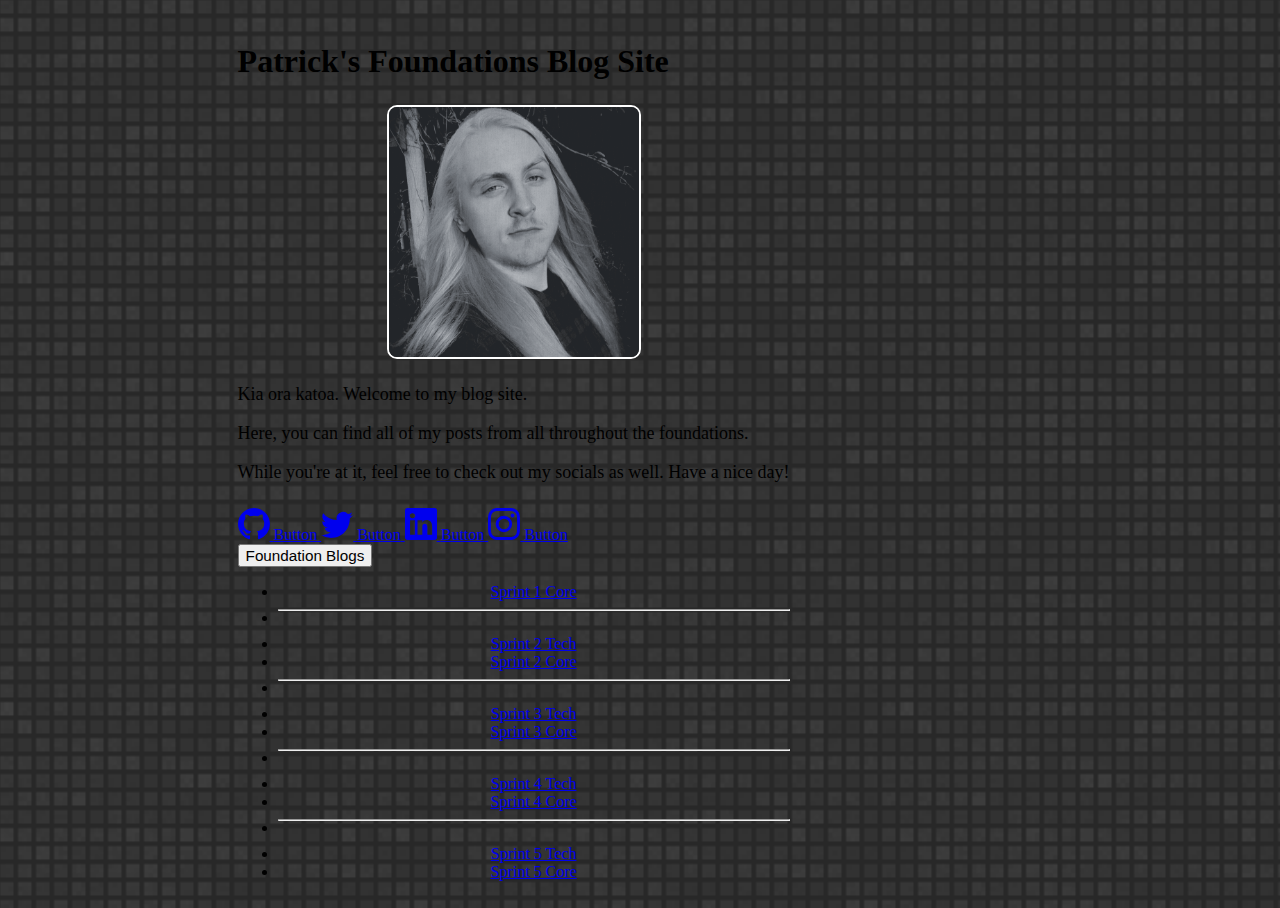
<file: index.html>
<!doctype html>

<html lang="en">

<head>
  <title>Patrick's Foundations Blog</title>
  <link href="https://cdn.jsdelivr.net/npm/bootstrap@5.0.2/dist/css/bootstrap.min.css" rel="stylesheet"
    integrity="sha384-EVSTQN3/azprG1Anm3QDgpJLIm9Nao0Yz1ztcQTwFspd3yD65VohhpuuCOmLASjC" crossorigin="anonymous">
  <link href="styles/main.css" rel="stylesheet" type="text/css">
</head>

<body id="background">
  <div class="container-fluid center">
    <div class="row">
      <div class="col-xxl-12 col- offset-xs-4 mx-auto">
        <div class="h-100 p-5 text-white bg-dark rounded-3 border rounded-3 text-center">
          <h1>Patrick's Foundations Blog Site</h1>
          <div id="avatar">
            <img src="images/avatar.png" width="250px">
          </div>
          <div id="bio">
            <p>Kia ora katoa. Welcome to my blog site.</p>
            <p>Here, you can find all of my posts from all throughout the foundations.</p>
            <p>While you're at it, feel free to check out my socials as well. Have a nice day!</p>
          </div>
          <div class="btn-group mb-3 border rounded-2">
            <a type="button" class="btn btn-outline-secondary" href="https://github.com/patrick-j-sulley"
              target="_blank" alt="GitHub">
              <svg xmlns="http://www.w3.org/2000/svg" width="32" height="32" fill="currentColor" class="bi bi-github"
                viewBox="0 0 16 16">
                <path
                  d="M8 0C3.58 0 0 3.58 0 8c0 3.54 2.29 6.53 5.47 7.59.4.07.55-.17.55-.38 0-.19-.01-.82-.01-1.49-2.01.37-2.53-.49-2.69-.94-.09-.23-.48-.94-.82-1.13-.28-.15-.68-.52-.01-.53.63-.01 1.08.58 1.23.82.72 1.21 1.87.87 2.33.66.07-.52.28-.87.51-1.07-1.78-.2-3.64-.89-3.64-3.95 0-.87.31-1.59.82-2.15-.08-.2-.36-1.02.08-2.12 0 0 .67-.21 2.2.82.64-.18 1.32-.27 2-.27.68 0 1.36.09 2 .27 1.53-1.04 2.2-.82 2.2-.82.44 1.1.16 1.92.08 2.12.51.56.82 1.27.82 2.15 0 3.07-1.87 3.75-3.65 3.95.29.25.54.73.54 1.48 0 1.07-.01 1.93-.01 2.2 0 .21.15.46.55.38A8.012 8.012 0 0 0 16 8c0-4.42-3.58-8-8-8z" />
              </svg>
              <span class="visually-hidden">Button</span>
            </a>
            <a type="button" class="btn btn-outline-secondary" href="https://twitter.com/ThePJSIT" target="_blank"
              alt="Twitter">
              <svg id="icon" xmlns="http://www.w3.org/2000/svg" width="32" height="32" fill="currentColor"
                class="bi bi-twitter" viewBox="0 0 16 16">
                <path
                  d="M5.026 15c6.038 0 9.341-5.003 9.341-9.334 0-.14 0-.282-.006-.422A6.685 6.685 0 0 0 16 3.542a6.658 6.658 0 0 1-1.889.518 3.301 3.301 0 0 0 1.447-1.817 6.533 6.533 0 0 1-2.087.793A3.286 3.286 0 0 0 7.875 6.03a9.325 9.325 0 0 1-6.767-3.429 3.289 3.289 0 0 0 1.018 4.382A3.323 3.323 0 0 1 .64 6.575v.045a3.288 3.288 0 0 0 2.632 3.218 3.203 3.203 0 0 1-.865.115 3.23 3.23 0 0 1-.614-.057 3.283 3.283 0 0 0 3.067 2.277A6.588 6.588 0 0 1 .78 13.58a6.32 6.32 0 0 1-.78-.045A9.344 9.344 0 0 0 5.026 15z" />
              </svg>
              <span class="visually-hidden">Button</span>
            </a>
            <a type="button" class="btn btn-outline-secondary"
              href="https://www.linkedin.com/in/patrick-sullivan-833370134/" target="_blank" alt="LinkedIn">
              <svg xmlns="http://www.w3.org/2000/svg" width="32" height="32" fill="currentColor" class="bi bi-linkedin"
                viewBox="0 0 16 16">
                <path
                  d="M0 1.146C0 .513.526 0 1.175 0h13.65C15.474 0 16 .513 16 1.146v13.708c0 .633-.526 1.146-1.175 1.146H1.175C.526 16 0 15.487 0 14.854V1.146zm4.943 12.248V6.169H2.542v7.225h2.401zm-1.2-8.212c.837 0 1.358-.554 1.358-1.248-.015-.709-.52-1.248-1.342-1.248-.822 0-1.359.54-1.359 1.248 0 .694.521 1.248 1.327 1.248h.016zm4.908 8.212V9.359c0-.216.016-.432.08-.586.173-.431.568-.878 1.232-.878.869 0 1.216.662 1.216 1.634v3.865h2.401V9.25c0-2.22-1.184-3.252-2.764-3.252-1.274 0-1.845.7-2.165 1.193v.025h-.016a5.54 5.54 0 0 1 .016-.025V6.169h-2.4c.03.678 0 7.225 0 7.225h2.4z" />
              </svg>
              <span class="visually-hidden">Button</span>
            </a>
            <a type="button" class="btn btn-outline-secondary" href="https://www.instagram.com/p.j.sulley/"
              target="_blank" alt="Instagram">
              <svg xmlns="http://www.w3.org/2000/svg" width="32" height="32" fill="currentColor" class="bi bi-instagram"
                viewBox="0 0 16 16">
                <path
                  d="M8 0C5.829 0 5.556.01 4.703.048 3.85.088 3.269.222 2.76.42a3.917 3.917 0 0 0-1.417.923A3.927 3.927 0 0 0 .42 2.76C.222 3.268.087 3.85.048 4.7.01 5.555 0 5.827 0 8.001c0 2.172.01 2.444.048 3.297.04.852.174 1.433.372 1.942.205.526.478.972.923 1.417.444.445.89.719 1.416.923.51.198 1.09.333 1.942.372C5.555 15.99 5.827 16 8 16s2.444-.01 3.298-.048c.851-.04 1.434-.174 1.943-.372a3.916 3.916 0 0 0 1.416-.923c.445-.445.718-.891.923-1.417.197-.509.332-1.09.372-1.942C15.99 10.445 16 10.173 16 8s-.01-2.445-.048-3.299c-.04-.851-.175-1.433-.372-1.941a3.926 3.926 0 0 0-.923-1.417A3.911 3.911 0 0 0 13.24.42c-.51-.198-1.092-.333-1.943-.372C10.443.01 10.172 0 7.998 0h.003zm-.717 1.442h.718c2.136 0 2.389.007 3.232.046.78.035 1.204.166 1.486.275.373.145.64.319.92.599.28.28.453.546.598.92.11.281.24.705.275 1.485.039.843.047 1.096.047 3.231s-.008 2.389-.047 3.232c-.035.78-.166 1.203-.275 1.485a2.47 2.47 0 0 1-.599.919c-.28.28-.546.453-.92.598-.28.11-.704.24-1.485.276-.843.038-1.096.047-3.232.047s-2.39-.009-3.233-.047c-.78-.036-1.203-.166-1.485-.276a2.478 2.478 0 0 1-.92-.598 2.48 2.48 0 0 1-.6-.92c-.109-.281-.24-.705-.275-1.485-.038-.843-.046-1.096-.046-3.233 0-2.136.008-2.388.046-3.231.036-.78.166-1.204.276-1.486.145-.373.319-.64.599-.92.28-.28.546-.453.92-.598.282-.11.705-.24 1.485-.276.738-.034 1.024-.044 2.515-.045v.002zm4.988 1.328a.96.96 0 1 0 0 1.92.96.96 0 0 0 0-1.92zm-4.27 1.122a4.109 4.109 0 1 0 0 8.217 4.109 4.109 0 0 0 0-8.217zm0 1.441a2.667 2.667 0 1 1 0 5.334 2.667 2.667 0 0 1 0-5.334z" />
              </svg>
              <span class="visually-hidden">Button</span>
            </a>
          </div>

          <div class="dropdown">
            <button class="btn btn-dark dropdown-toggle border rounded-2" type="button" id="dropdownMenuButton2"
              data-bs-toggle="dropdown" aria-expanded="false" style="font-size: 15.25px;">
              Foundation Blogs
            </button>
            <ul class="dropdown-menu dropdown-menu-dark border rounded-3" aria-labelledby="dropdownMenuButton2">
              <li><a class="dropdown-item center-list"
                  href="blog/identity-values.html">Sprint 1 Core</a></li>
              <li>
                <hr class="dropdown-divider">
              </li>
              <li><a class="dropdown-item center-list" href="blog/html-css.html" tabindex="-1">Sprint 2 Tech</a></li>
              <li><a class="dropdown-item center-list" href="blog/learning-plan.html" tabindex="-1">Sprint 2 Core</a></li>
              <li>
                <hr class="dropdown-divider">
              </li>
              <li><a class="dropdown-item center-list" href="blog/javascript-dom.html" tabindex="-1">Sprint 3 Tech</a></li>
              <li><a class="dropdown-item center-list" href="blog/emotional-intelligence.html" tabindex="-1">Sprint 3 Core</a></li>
              <li>
                <hr class="dropdown-divider">
              </li>
              <li><a class="dropdown-item center-list" href="blog/problem-solving.html" tabindex="-1" >Sprint 4 Tech</a></li>
              <li><a class="dropdown-item center-list" href="blog/neuroplasticity.html" tabindex="-1">Sprint 4 Core</a></li>
              <li>
                <hr class="dropdown-divider">
              </li>
              <li><a class="dropdown-item disabled center-list" href="#" tabindex="-1" aria-disabled="true">Sprint 5 Tech</a></li>
              <li><a class="dropdown-item center-list" href="blog/foundations-reflection.html" tabindex="-1">Sprint 5 Core</a></li>
            </ul>
          </div>
        </div>
      </div>
      <!-- JavaScript Bundle with Popper -->
      <script src="https://cdn.jsdelivr.net/npm/bootstrap@5.0.2/dist/js/bootstrap.bundle.min.js"
        integrity="sha384-MrcW6ZMFYlzcLA8Nl+NtUVF0sA7MsXsP1UyJoMp4YLEuNSfAP+JcXn/tWtIaxVXM"
        crossorigin="anonymous"></script>
</body>

</html>
</file>
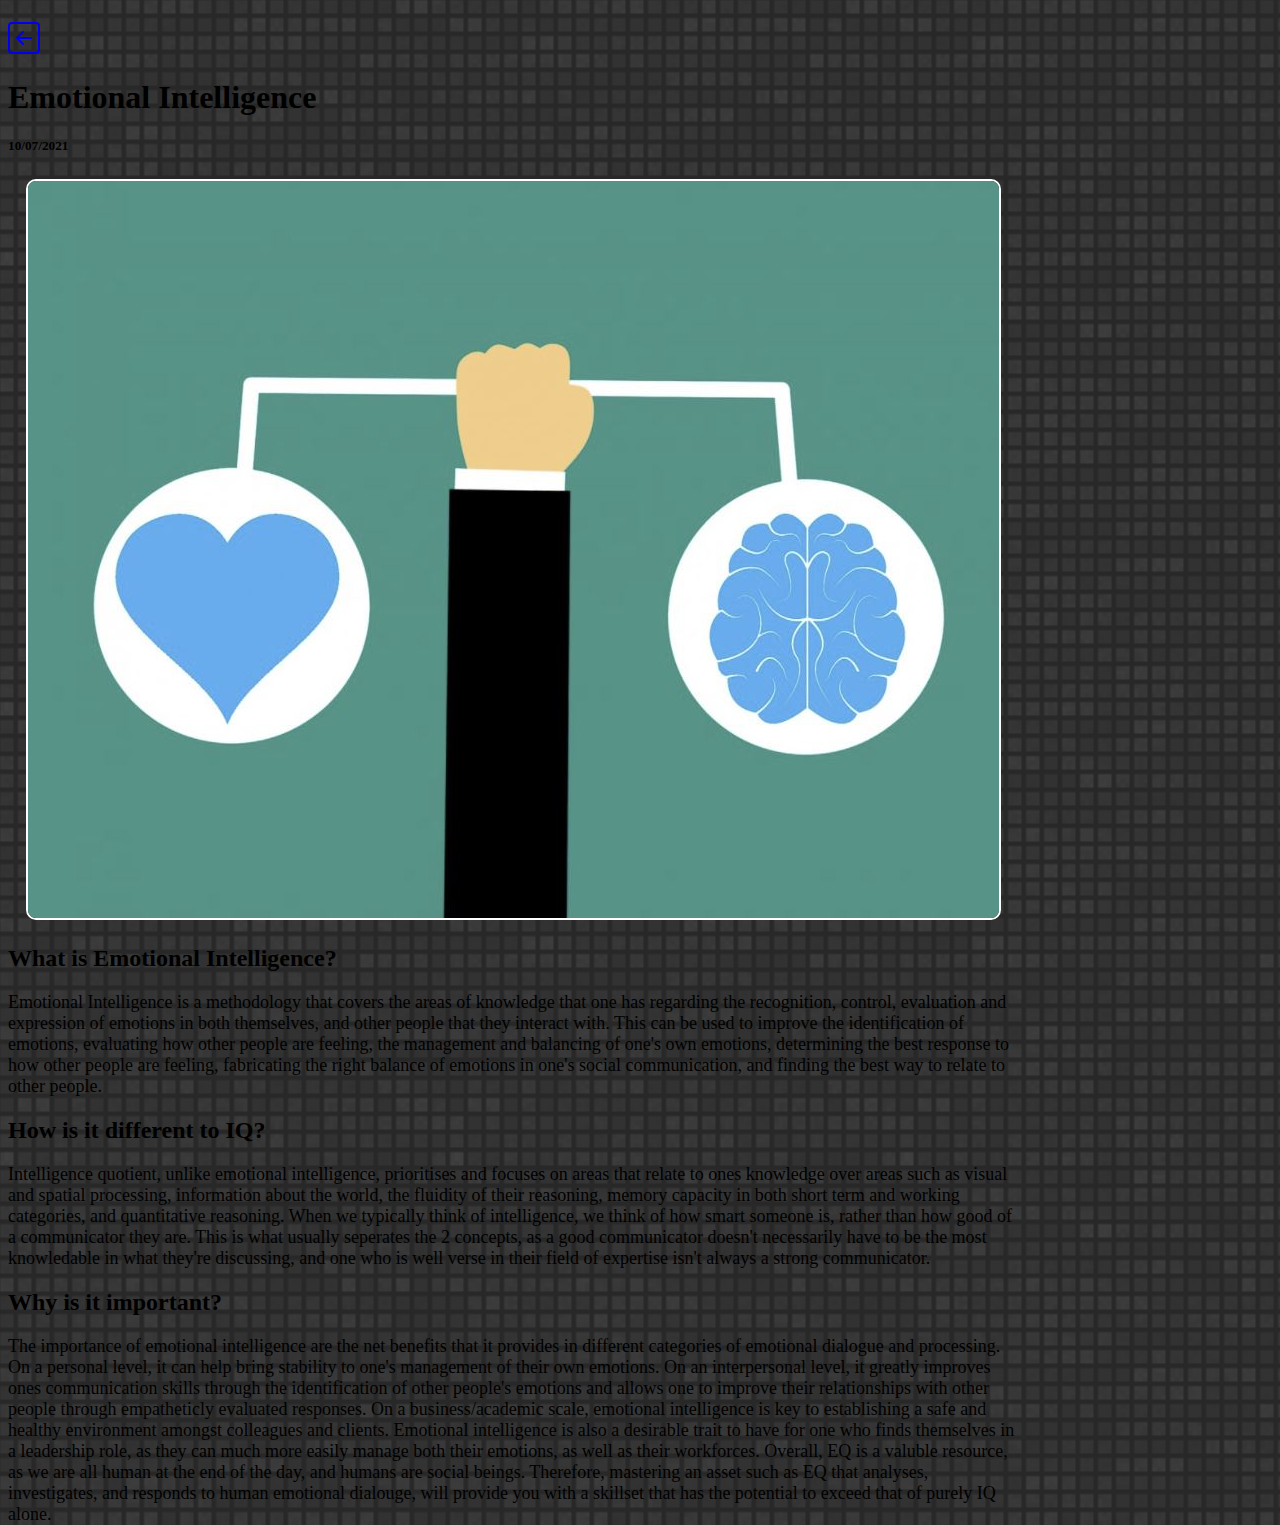
<file: blog/emotional-intelligence.html>
<!doctype html>

<html lang="en">

<head>
    <title>Emotional Intelligence</title>
    <link href="https://cdn.jsdelivr.net/npm/bootstrap@5.0.2/dist/css/bootstrap.min.css" rel="stylesheet"
        integrity="sha384-EVSTQN3/azprG1Anm3QDgpJLIm9Nao0Yz1ztcQTwFspd3yD65VohhpuuCOmLASjC" crossorigin="anonymous">
    <link href="../styles/main.css" rel="stylesheet" type="text/css">
</head>

<body id="background">
    <div class="container-fluid center">
        <div class="row">
            <div class="col-xs-12 offset-xs-4 mx-auto">
                <div class="h-100 p-5 text-white bg-dark rounded-3 border rounded-3">
                    <a href="../index.html" class="btn btn-dark  border rounded-2 justify-content-start" role="button">
                        <svg xmlns="http://www.w3.org/2000/svg" width="32" height="32" fill="currentColor"
                            class="bi bi-arrow-left-square" viewBox="0 0 16 16">
                            <path fill-rule="evenodd"
                                d="M15 2a1 1 0 0 0-1-1H2a1 1 0 0 0-1 1v12a1 1 0 0 0 1 1h12a1 1 0 0 0 1-1V2zM0 2a2 2 0 0 1 2-2h12a2 2 0 0 1 2 2v12a2 2 0 0 1-2 2H2a2 2 0 0 1-2-2V2zm11.5 5.5a.5.5 0 0 1 0 1H5.707l2.147 2.146a.5.5 0 0 1-.708.708l-3-3a.5.5 0 0 1 0-.708l3-3a.5.5 0 1 1 .708.708L5.707 7.5H11.5z" />
                        </svg>
                    </a>
                    <div class="title text-center">
                        <h1 class="text-white">Emotional Intelligence</h1>
                        <h5 class="text-white">10/07/2021</h5>
                    </div>
                    <div id="avatar">
                        <img src="../images/emotional-intelligence.JPG">
                    </div>
                    <div id="post">
                        <h2 class="text-center">What is Emotional Intelligence?</h2>
                        <p id="post-text">Emotional Intelligence is a methodology that covers the areas of knowledge
                            that one has regarding
                            the recognition, control, evaluation and expression of emotions in both themselves, and
                            other people that they interact with. This can be used to improve the identification of
                            emotions, evaluating how other people are feeling, the management and balancing of one's own
                            emotions, determining the best response to how other people are feeling, fabricating the
                            right balance of emotions in one's social communication, and finding the best way to relate
                            to other people.
                        </p>
                        <h2 class="text-center">How is it different to IQ?</h2>
                        <p id="post-text">Intelligence quotient, unlike emotional intelligence, prioritises and focuses
                            on areas that relate to ones knowledge over areas such as visual and spatial processing,
                            information about the world, the fluidity of their reasoning, memory capacity in both short
                            term and working categories, and quantitative reasoning. When we typically think of
                            intelligence, we think of how smart someone is, rather than how good of a communicator they
                            are. This is what usually seperates the 2 concepts, as a good communicator doesn't
                            necessarily have to be the most knowledable in what they're discussing, and one who is well
                            verse in their field of expertise isn't always a strong communicator.
                        </p>
                        <h2 class="text-center">Why is it important?</h2>
                        <p id="post-text">The importance of emotional intelligence are the net benefits that it provides
                            in different categories of emotional dialogue and processing. On a personal level, it can
                            help bring stability to one's
                            management of their own emotions. On an interpersonal level, it greatly improves ones
                            communication skills through the identification of other people's emotions and allows one to
                            improve their relationships with other people through empatheticly evaluated responses. On a
                            business/academic scale, emotional intelligence is key to establishing a safe and healthy
                            environment
                            amongst colleagues and clients. Emotional intelligence is also a desirable trait to have for
                            one who finds themselves in a leadership role, as they can much more easily manage both
                            their emotions, as well as their workforces. Overall, EQ is a valuble resource, as we are
                            all human at the end of the day, and humans are social beings. Therefore, mastering an asset such
                            as EQ that analyses, investigates, and responds to human emotional dialouge, will provide you with a skillset that has the potential to exceed that of purely IQ alone.
                        </p>
                    </div>

                </div>
            </div>
            <!-- JavaScript Bundle with Popper -->
            <script src="https://cdn.jsdelivr.net/npm/bootstrap@5.0.2/dist/js/bootstrap.bundle.min.js"
                integrity="sha384-MrcW6ZMFYlzcLA8Nl+NtUVF0sA7MsXsP1UyJoMp4YLEuNSfAP+JcXn/tWtIaxVXM"
                crossorigin="anonymous"></script>
</body>

</html>
</file>
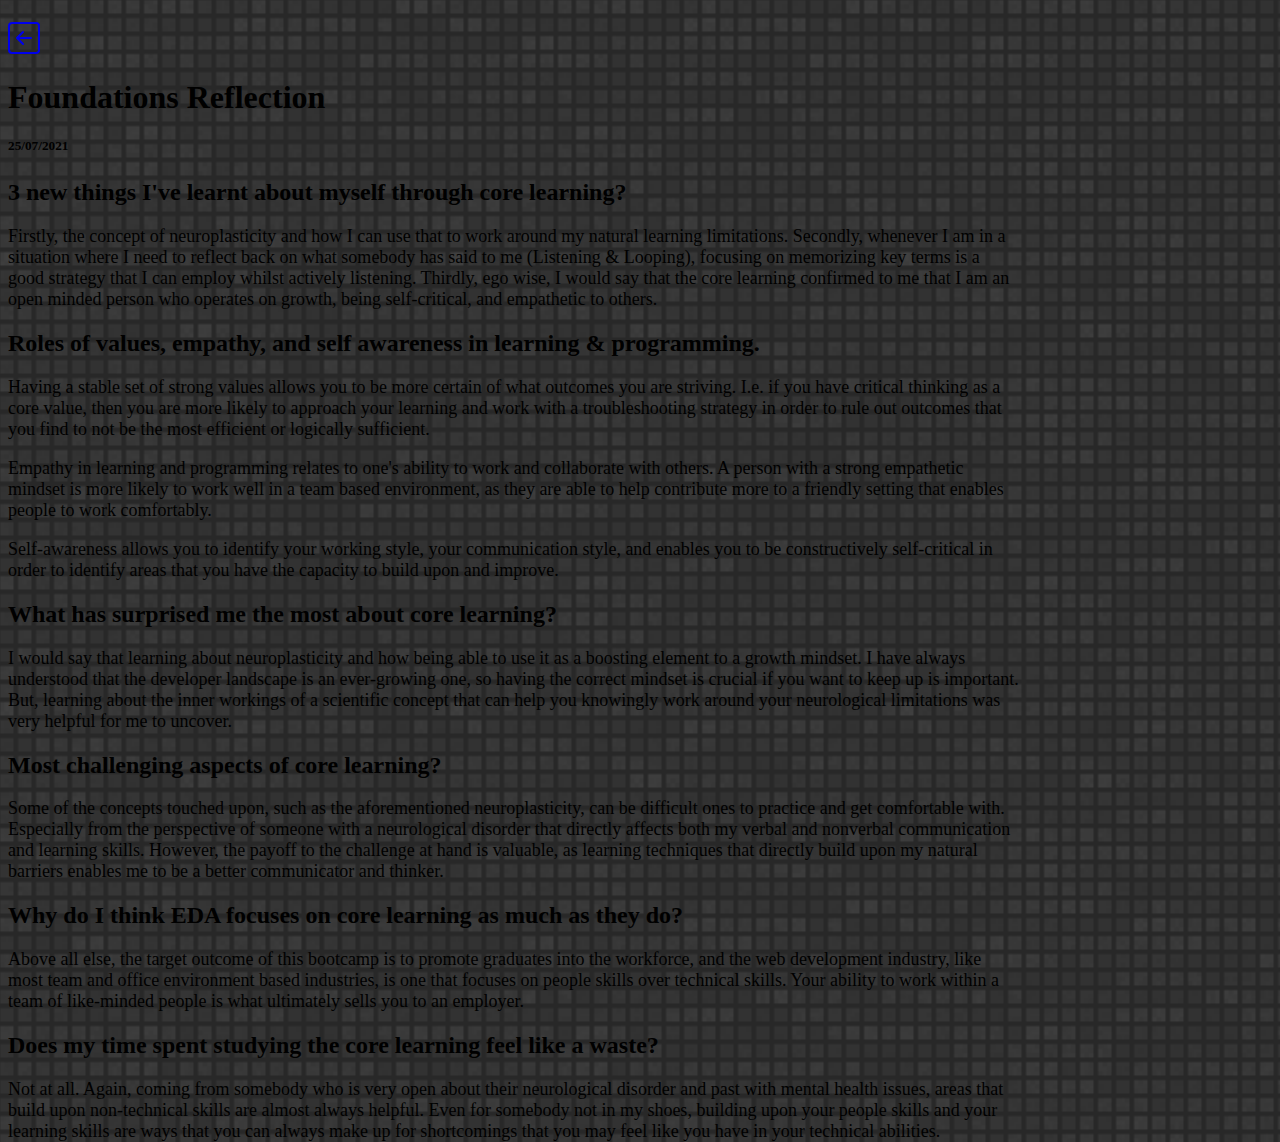
<file: blog/foundations-reflection.html>
<!doctype html>

<html lang="en">

<head>
    <title>Foundations Reflection</title>
    <link href="https://cdn.jsdelivr.net/npm/bootstrap@5.0.2/dist/css/bootstrap.min.css" rel="stylesheet"
        integrity="sha384-EVSTQN3/azprG1Anm3QDgpJLIm9Nao0Yz1ztcQTwFspd3yD65VohhpuuCOmLASjC" crossorigin="anonymous">
    <link href="../styles/main.css" rel="stylesheet" type="text/css">
</head>

<body id="background">
    <div class="container-fluid center">
        <div class="row">
            <div class="col-xs-12 offset-xs-4 mx-auto">
                <div class="h-100 p-5 text-white bg-dark rounded-3 border rounded-3">
                    <a href="../index.html" class="btn btn-dark  border rounded-2 justify-content-start" role="button">
                        <svg xmlns="http://www.w3.org/2000/svg" width="32" height="32" fill="currentColor"
                            class="bi bi-arrow-left-square" viewBox="0 0 16 16">
                            <path fill-rule="evenodd"
                                d="M15 2a1 1 0 0 0-1-1H2a1 1 0 0 0-1 1v12a1 1 0 0 0 1 1h12a1 1 0 0 0 1-1V2zM0 2a2 2 0 0 1 2-2h12a2 2 0 0 1 2 2v12a2 2 0 0 1-2 2H2a2 2 0 0 1-2-2V2zm11.5 5.5a.5.5 0 0 1 0 1H5.707l2.147 2.146a.5.5 0 0 1-.708.708l-3-3a.5.5 0 0 1 0-.708l3-3a.5.5 0 1 1 .708.708L5.707 7.5H11.5z" />
                        </svg>
                    </a>
                    <div class="title text-center">
                        <h1 class="text-white">Foundations Reflection</h1>
                        <h5 class="text-white">25/07/2021</h5>
                    </div>


                    <div id="post">
                        <h2 class="text-center">3 new things I've learnt about myself through core learning?</h2>
                        <p id="post-text">Firstly, the concept of neuroplasticity and how I can use that to work around
                            my natural learning limitations. Secondly, whenever I am in a situation where I need to
                            reflect back on what somebody has said to me (Listening & Looping), focusing on memorizing
                            key terms is a good strategy that I can employ whilst actively listening. Thirdly, ego wise,
                            I would say that the core learning confirmed to me that I am an open minded person who
                            operates on growth, being self-critical, and empathetic to others.
                        </p>
                        <h2 class="text-center">Roles of values, empathy, and self awareness in learning & programming.
                        </h2>
                        <p id="post-text">Having a stable set of strong values allows you to be more certain of what
                            outcomes you are striving. I.e. if you have critical thinking as a core value, then you are
                            more likely to approach your learning and work with a troubleshooting strategy in order to
                            rule out outcomes that you find to not be the most efficient or logically sufficient.
                        </p>
                        <p id="post-text">Empathy in learning and programming relates to one's ability to work and
                            collaborate with others. A person with a strong empathetic mindset is more likely to work
                            well in a team based environment, as they are able to help contribute more to a friendly
                            setting that enables people to work comfortably.
                        </p>
                        <p id="post-text">Self-awareness allows you to identify your working style, your communication
                            style, and enables you to be constructively self-critical in order to identify areas that
                            you have the capacity to build upon and improve.
                        </p>
                        <h2 class="text-center">What has surprised me the most about core learning?</h2>
                        <p id="post-text">I would say that learning about neuroplasticity and how being able to use it
                            as a boosting element to a growth mindset. I have always understood that the developer
                            landscape is an ever-growing one, so having the correct mindset is crucial if you want to
                            keep up is important. But, learning about the inner workings of a scientific concept that
                            can help you knowingly work around your neurological limitations was very helpful for me to
                            uncover.
                        </p>
                        <h2 class="text-center">Most challenging aspects of core learning?</h2>
                        <p id="post-text">Some of the concepts touched upon, such as the aforementioned neuroplasticity,
                            can be difficult ones to practice and get comfortable with. Especially from the perspective
                            of someone with a neurological disorder that directly affects both my verbal and nonverbal
                            communication and learning skills. However, the payoff to the challenge at hand is valuable,
                            as learning techniques that directly build upon my natural barriers enables me to be a
                            better communicator and thinker.
                        </p>
                        <h2 class="text-center">Why do I think EDA focuses on core learning as much as they do?</h2>
                        <p id="post-text">Above all else, the target outcome of this bootcamp is to promote graduates
                            into the workforce, and the web development industry, like most team and office environment
                            based industries, is one that focuses on people skills over technical skills. Your ability
                            to work within a team of like-minded people is what ultimately sells you to an employer.
                        </p>
                        <h2 class="text-center">Does my time spent studying the core learning feel like a waste?</h2>
                        <p id="post-text">Not at all. Again, coming from somebody who is very open about their
                            neurological disorder and past with mental health issues, areas that build upon
                            non-technical skills are almost always helpful. Even for somebody not in my shoes, building
                            upon your people skills and your learning skills are ways that you can always make up for
                            shortcomings that you may feel like you have in your technical abilities.
                        </p>
                    </div>

                </div>
            </div>
            <!-- JavaScript Bundle with Popper -->
            <script src="https://cdn.jsdelivr.net/npm/bootstrap@5.0.2/dist/js/bootstrap.bundle.min.js"
                integrity="sha384-MrcW6ZMFYlzcLA8Nl+NtUVF0sA7MsXsP1UyJoMp4YLEuNSfAP+JcXn/tWtIaxVXM"
                crossorigin="anonymous"></script>
</body>

</html>
</file>
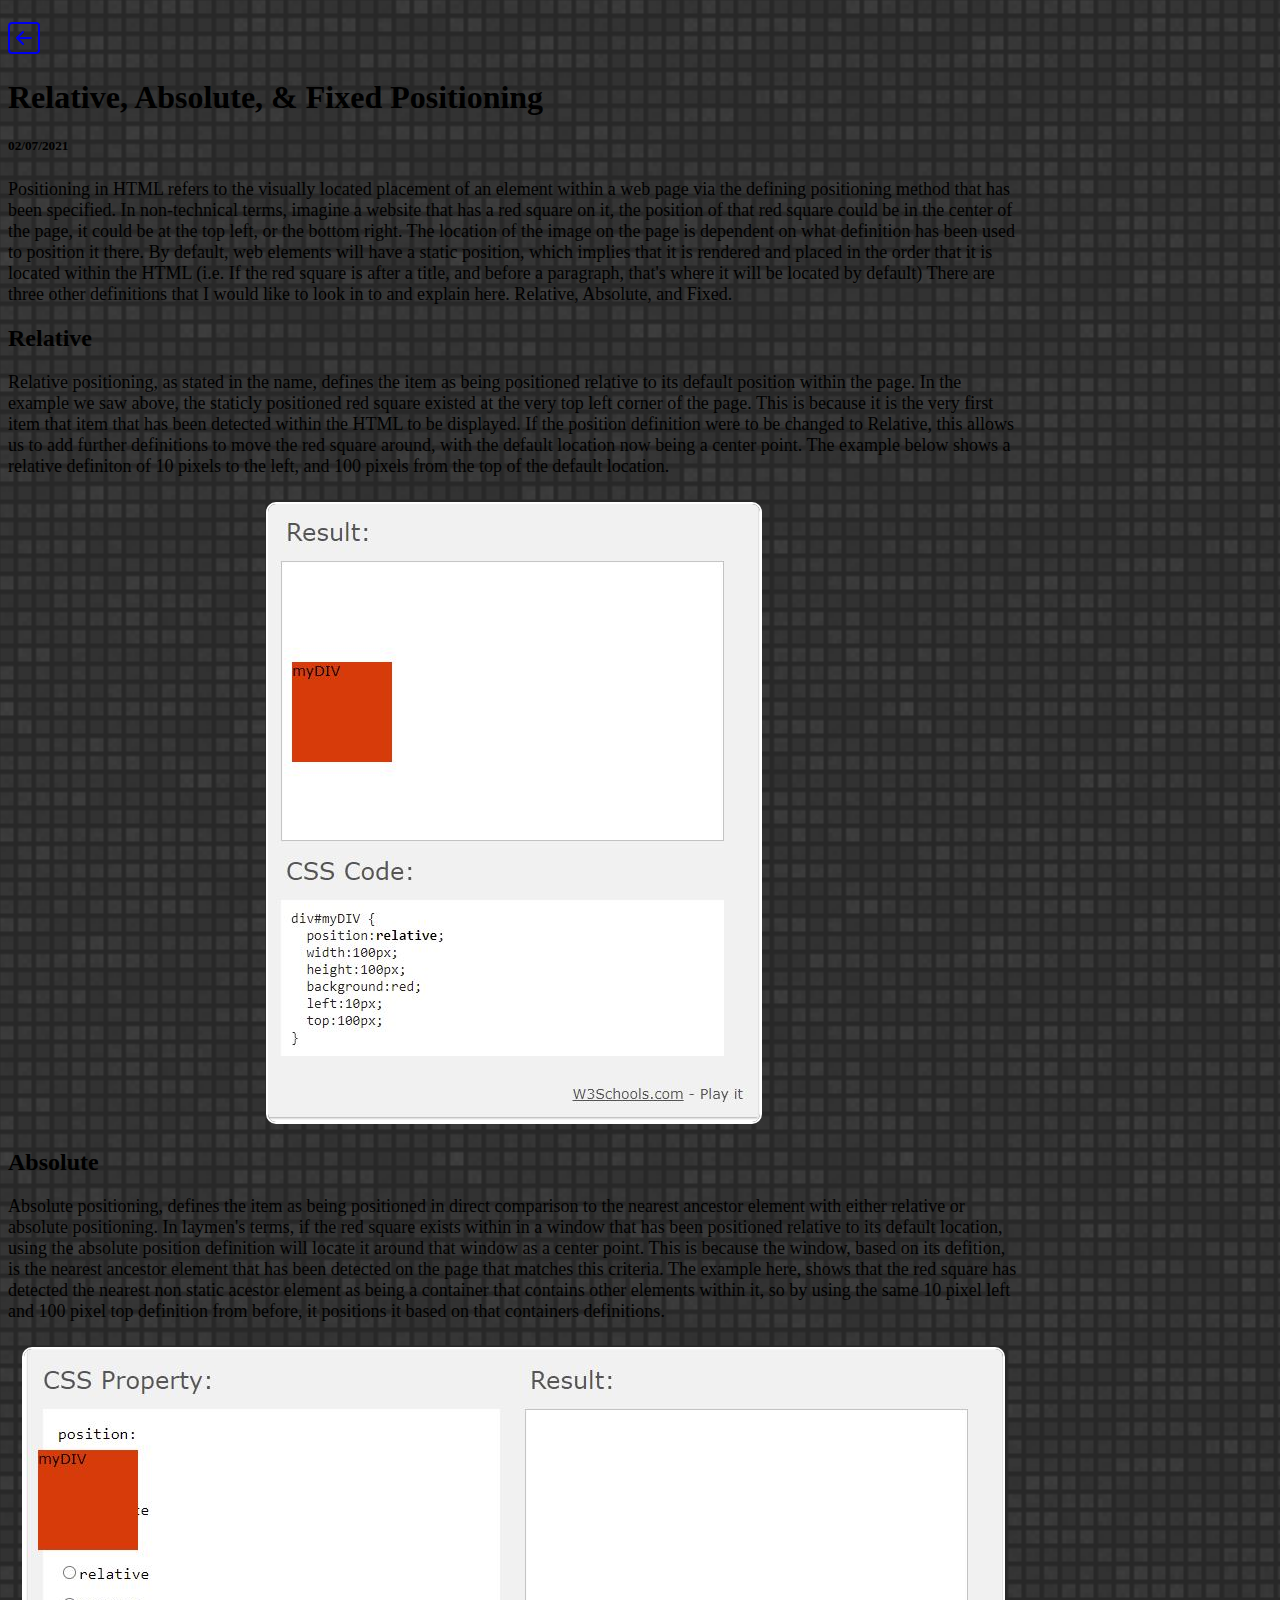
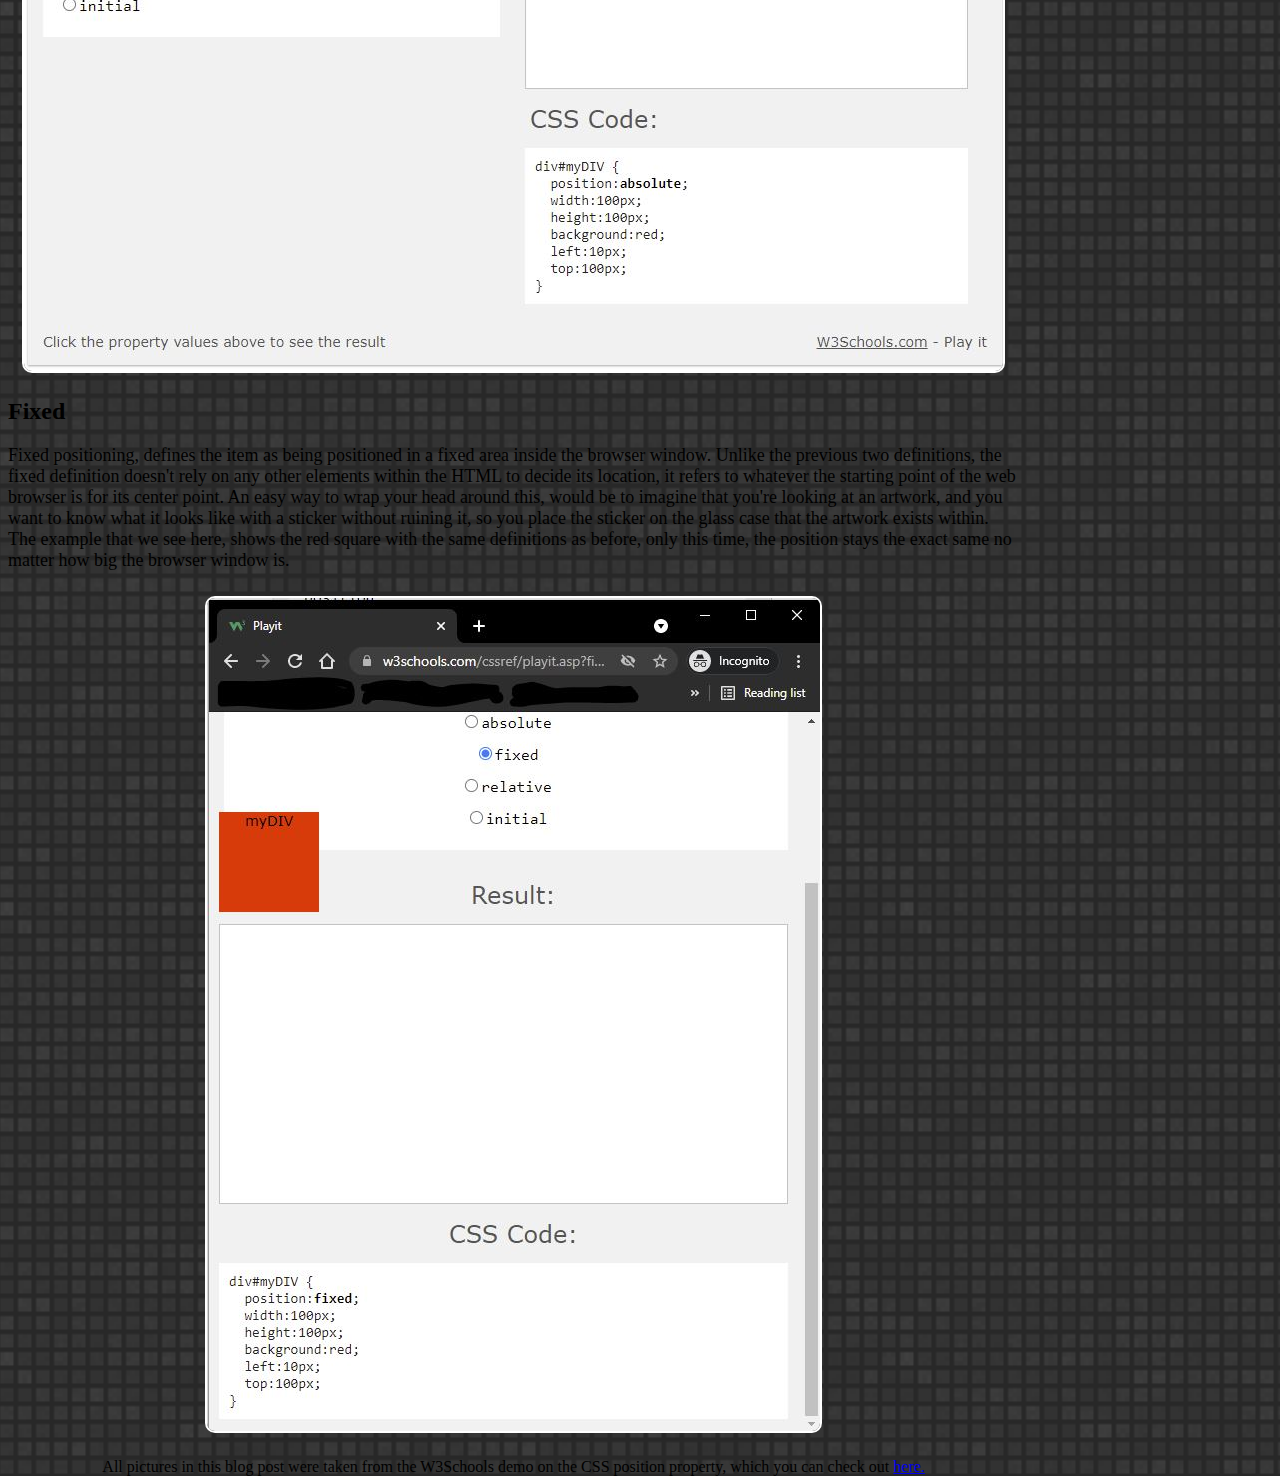
<file: blog/html-css.html>
<!doctype html>

<html lang="en">

<head>
    <title>Relative, Absolute, & Fixed Positioning</title>
    <link href="https://cdn.jsdelivr.net/npm/bootstrap@5.0.2/dist/css/bootstrap.min.css" rel="stylesheet"
        integrity="sha384-EVSTQN3/azprG1Anm3QDgpJLIm9Nao0Yz1ztcQTwFspd3yD65VohhpuuCOmLASjC" crossorigin="anonymous">
    <link href="../styles/main.css" rel="stylesheet" type="text/css">
</head>

<body id="background">
    <div class="container-fluid center">
        <div class="row">
            <div class="col-xs-12 offset-xs-4 mx-auto">
                <div class="h-100 p-5 text-white bg-dark rounded-3 border rounded-3">
                    <a href="../index.html" class="btn btn-dark  border rounded-2 justify-content-start" role="button">
                        <svg xmlns="http://www.w3.org/2000/svg" width="32" height="32" fill="currentColor"
                            class="bi bi-arrow-left-square" viewBox="0 0 16 16">
                            <path fill-rule="evenodd"
                                d="M15 2a1 1 0 0 0-1-1H2a1 1 0 0 0-1 1v12a1 1 0 0 0 1 1h12a1 1 0 0 0 1-1V2zM0 2a2 2 0 0 1 2-2h12a2 2 0 0 1 2 2v12a2 2 0 0 1-2 2H2a2 2 0 0 1-2-2V2zm11.5 5.5a.5.5 0 0 1 0 1H5.707l2.147 2.146a.5.5 0 0 1-.708.708l-3-3a.5.5 0 0 1 0-.708l3-3a.5.5 0 1 1 .708.708L5.707 7.5H11.5z" />
                        </svg>
                    </a>
                    <div class="title text-center">
                        <h1 class="text-white">Relative, Absolute, & Fixed Positioning</h1>
                        <h5 class="text-white">02/07/2021</h5>
                    </div>


                    <div id="post">
                        <p id="post-text">Positioning in HTML refers to the visually located placement of an element
                            within a web page via the defining positioning method that
                            has been specified. In non-technical terms, imagine a website that has a red square on it,
                            the position of that red square could be in the center of the page,
                            it could be at the top left, or the bottom right. The location of the image on the page is
                            dependent on what definition has been used to position it there.
                            By default, web elements will have a static position, which implies that it is rendered and
                            placed in the order that it is located within the HTML
                            (i.e. If the red square is after a title, and before a paragraph, that's where it will be
                            located by default)
                            There are three other definitions that I would like to look in to and explain here.
                            Relative, Absolute, and Fixed.
                        </p>
                        <h2 class="text-center">Relative</h2>
                        <p id="post-text">Relative positioning, as stated in the name, defines the item as being
                            positioned relative to its default position within the page.
                            In the example we saw above, the staticly positioned red square existed at the very top left
                            corner of the page. This is because it is the very first item that item
                            that has been detected within the HTML to be displayed. If the position definition were to
                            be changed to Relative, this allows us to add further definitions
                            to move the red square around, with the default location now being a center point. The
                            example below shows a relative definiton of 10 pixels to the left, and 100 pixels
                            from the top of the default location.
                        </p>
                        <div id="avatar">
                            <img src="../images/html-css-relative.JPG">
                        </div>
                        <h2 class="text-center">Absolute</h2>
                        <p id="post-text">Absolute positioning, defines the item as being positioned in direct
                            comparison to the nearest ancestor element with either relative or absolute positioning.
                            In laymen's terms, if the red square exists within in a window that has been positioned
                            relative to its default location,
                            using the absolute position definition will locate it around that window as a center point.
                            This is because the window, based on its defition, is the nearest
                            ancestor element that has been detected on the page that matches this criteria. The example
                            here, shows that the red square
                            has detected the nearest non static acestor element as being a container that contains other
                            elements within it, so by using the same
                            10 pixel left and 100 pixel top definition from before, it positions it based on that
                            containers definitions.
                        </p>
                        <div id="avatar">
                            <img src="../images/html-css-absolute.JPG">
                        </div>
                        <h2 class="text-center">Fixed</h2>
                        <p id="post-text">Fixed positioning, defines the item as being positioned in a fixed area inside
                            the browser window. Unlike the previous two definitions, the
                            fixed definition doesn't rely on any other elements within the HTML to decide its location,
                            it refers to whatever the starting point of the web browser is for its center point. An easy
                            way to wrap your head around this, would be to imagine that you're looking at an artwork,
                            and
                            you want to know what it looks like with a sticker without ruining it, so you place the
                            sticker
                            on the glass case that the artwork exists within. The example that we see here, shows the
                            red square with the same
                            definitions as before, only this time, the position stays the exact same no matter how big
                            the browser window is.
                        </p>
                        <div id="avatar">
                            <img src="../images/html-css-fixed.JPG">
                        </div>
                        <p style="text-align: center;">All pictures in this blog post were taken from the W3Schools demo on the CSS
                            position property, which you can check out <a
                            href="https://www.w3schools.com/cssref/playit.asp?filename=playcss_position&preval=static" target="_blank">here.</a></p> 
                        
                    </div>


                </div>
            </div>
            <!-- JavaScript Bundle with Popper -->
            <script src="https://cdn.jsdelivr.net/npm/bootstrap@5.0.2/dist/js/bootstrap.bundle.min.js"
                integrity="sha384-MrcW6ZMFYlzcLA8Nl+NtUVF0sA7MsXsP1UyJoMp4YLEuNSfAP+JcXn/tWtIaxVXM"
                crossorigin="anonymous"></script>
</body>

</html>
</file>
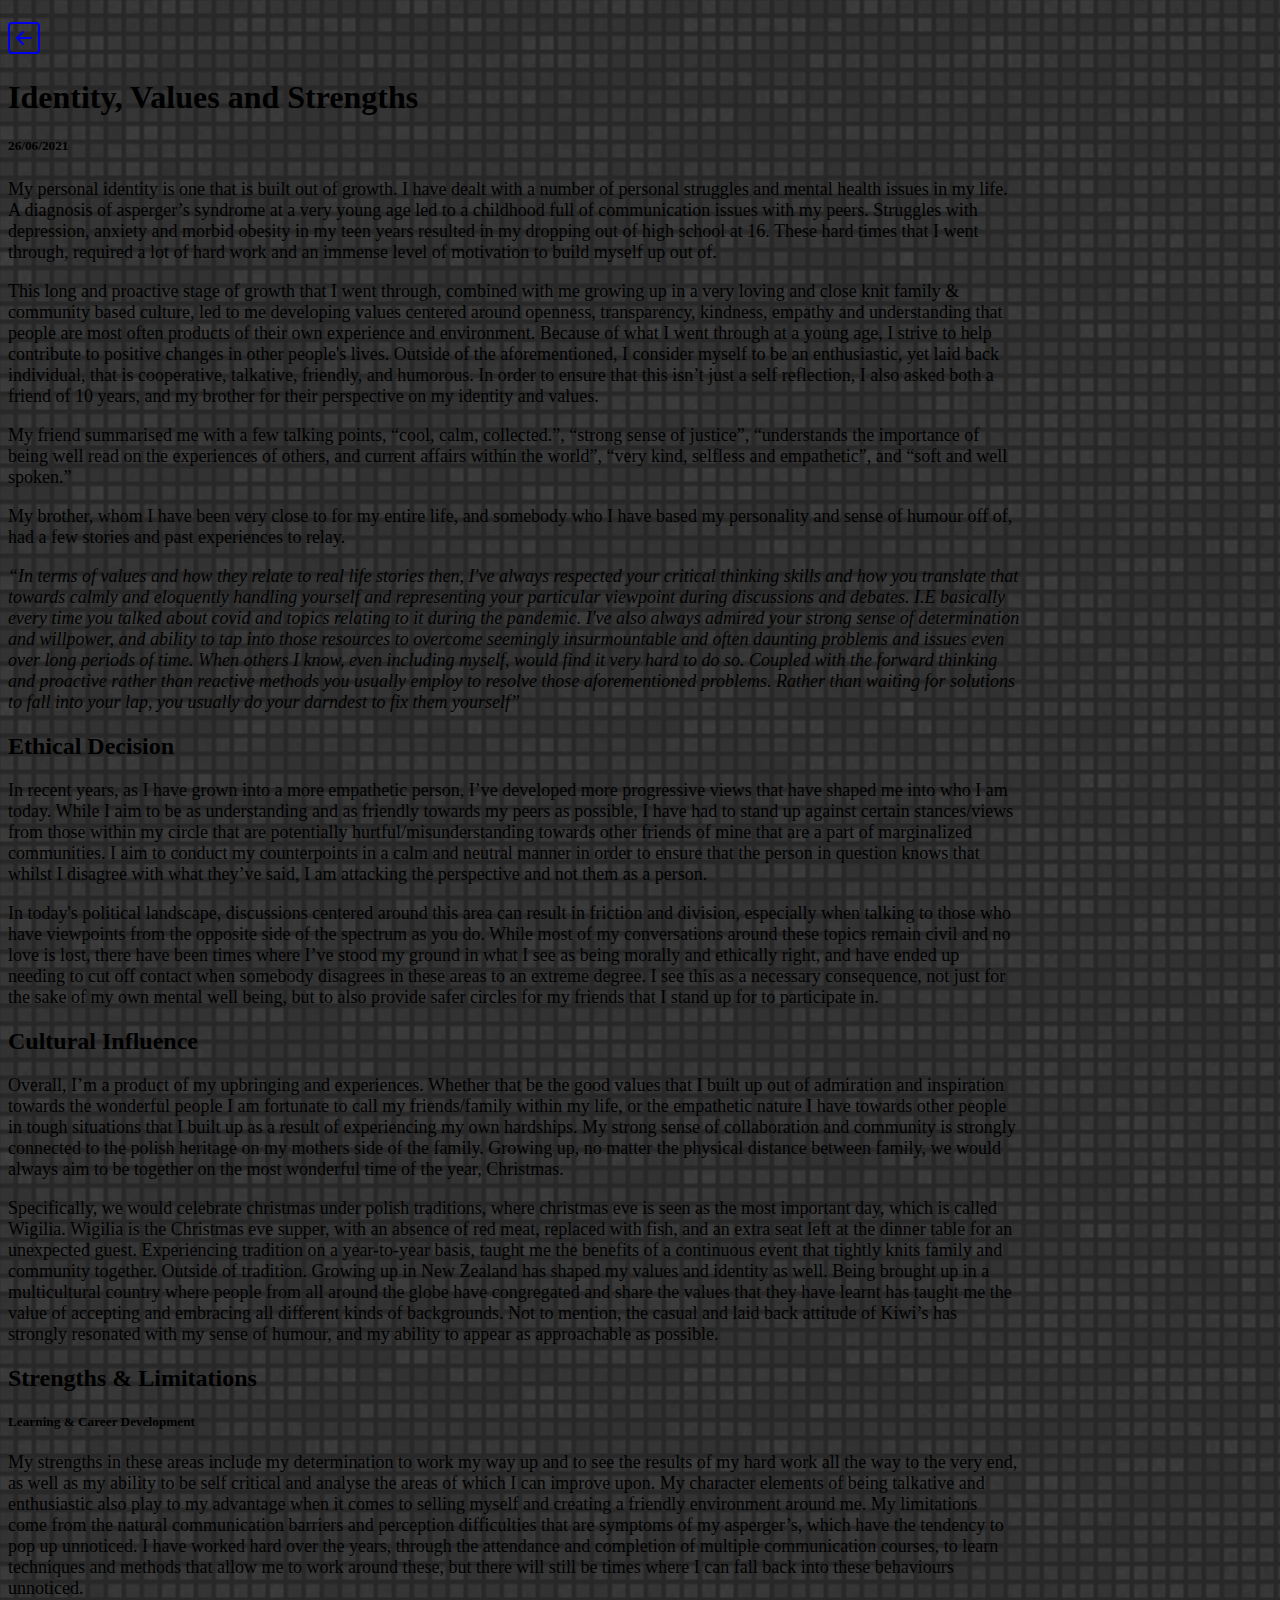
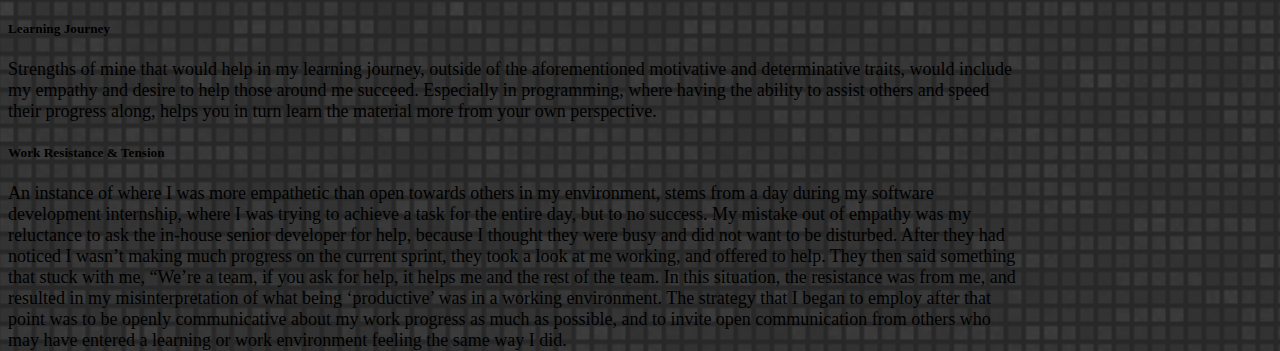
<file: blog/identity-values.html>
<!doctype html>

<html lang="en">

<head>
    <title>Identity, Values and Strengths</title>
    <link href="https://cdn.jsdelivr.net/npm/bootstrap@5.0.2/dist/css/bootstrap.min.css" rel="stylesheet"
        integrity="sha384-EVSTQN3/azprG1Anm3QDgpJLIm9Nao0Yz1ztcQTwFspd3yD65VohhpuuCOmLASjC" crossorigin="anonymous">
    <link href="../styles/main.css" rel="stylesheet" type="text/css">
</head>

<body id="background">
    <div class="container-fluid center">
        <div class="row">
            <div class="col-xs-12 offset-xs-4 mx-auto">
                <div class="h-100 p-5 text-white bg-dark rounded-3 border rounded-3">
                    <a href="../index.html" class="btn btn-dark  border rounded-2 justify-content-start" role="button">
                        <svg xmlns="http://www.w3.org/2000/svg" width="32" height="32" fill="currentColor"
                            class="bi bi-arrow-left-square" viewBox="0 0 16 16">
                            <path fill-rule="evenodd"
                                d="M15 2a1 1 0 0 0-1-1H2a1 1 0 0 0-1 1v12a1 1 0 0 0 1 1h12a1 1 0 0 0 1-1V2zM0 2a2 2 0 0 1 2-2h12a2 2 0 0 1 2 2v12a2 2 0 0 1-2 2H2a2 2 0 0 1-2-2V2zm11.5 5.5a.5.5 0 0 1 0 1H5.707l2.147 2.146a.5.5 0 0 1-.708.708l-3-3a.5.5 0 0 1 0-.708l3-3a.5.5 0 1 1 .708.708L5.707 7.5H11.5z" />
                        </svg>
                    </a>
                    <div class="title text-center">
                        <h1 class="text-white">Identity, Values and Strengths</h1>
                        <h5 class="text-white">26/06/2021</h5>
                    </div>


                    <div id="post">
                        <p id="post-text">My personal identity is one that is built out of growth. I have dealt with a
                            number of personal struggles and mental health issues in my life. A diagnosis of asperger’s
                            syndrome at a very young age led to a childhood full of communication issues with my peers.
                            Struggles with depression, anxiety and morbid obesity in my teen years resulted in my
                            dropping out of high school at 16. These hard times that I went through, required a lot of
                            hard work and an immense level of motivation to build myself up out of. </p>

                        <p id="post-text">This long and
                            proactive stage of growth that I went through, combined with me growing up in a very loving
                            and close knit family & community based culture, led to me developing values centered around
                            openness, transparency, kindness, empathy and understanding that people are most often
                            products of their own experience and environment. Because of what I went through at a young
                            age, I strive to help contribute to positive changes in other people's lives. Outside of the
                            aforementioned, I consider myself to be an enthusiastic, yet laid back individual, that is
                            cooperative, talkative, friendly, and humorous. In order to ensure that this isn’t just a
                            self reflection, I also asked both a friend of 10 years, and my brother for their
                            perspective on my identity and values.</p>

                        <p id="post-text">My friend summarised me with a few talking points, “cool, calm, collected.”,
                            “strong sense
                            of justice”, “understands the importance of being well read on the experiences of others,
                            and current affairs within the world”, “very kind, selfless and empathetic”, and “soft and
                            well spoken.”</p>

                        <p id="post-text">My brother, whom I have been very close to for my entire life, and somebody
                            who I have based
                            my personality and sense of humour off of, had a few stories and past experiences to relay.

                        <p id="post-text"><i>“In terms of values and how they relate to real life stories then, I've
                                always respected
                                your critical thinking skills and how you translate that towards calmly and eloquently
                                handling yourself and representing your particular viewpoint during discussions and
                                debates.
                                I.E basically every time you talked about covid and topics relating to it during the
                                pandemic.

                                I've also always admired your strong sense of determination and willpower, and ability
                                to
                                tap into those resources to overcome seemingly insurmountable and often daunting
                                problems
                                and issues even over long periods of time. When others I know, even including myself,
                                would
                                find it very hard to do so.

                                Coupled with the forward thinking and proactive rather than reactive methods you usually
                                employ to resolve those aforementioned problems. Rather than waiting for solutions to
                                fall
                                into your lap, you usually do your darndest to fix them yourself”</i></p>
                        </p>
                        <h2 class="text-center">Ethical Decision
                        </h2>
                        <p id="post-text">In recent years, as I have grown into a more empathetic person, I’ve developed
                            more progressive views that have shaped me into who I am today.

                            While I aim to be as understanding and as friendly towards my peers as possible, I have had
                            to stand up against certain stances/views from those within my circle that are potentially
                            hurtful/misunderstanding towards other friends of mine that are a part of marginalized
                            communities. I aim to conduct my counterpoints in a calm and neutral manner in order to
                            ensure that the person in question knows that whilst I disagree with what they’ve said, I am
                            attacking the perspective and not them as a person.
                        </p>
                        <p id="post-text">
                            In today's political landscape, discussions centered around this area can result in friction
                            and division, especially when talking to those who have viewpoints from the opposite side of
                            the spectrum as you do.

                            While most of my conversations around these topics remain civil and no love is lost, there
                            have been times where I’ve stood my ground in what I see as being morally and ethically
                            right, and have ended up needing to cut off contact when somebody disagrees in these areas
                            to an extreme degree. I see this as a necessary consequence, not just for the sake of my own
                            mental well being, but to also provide safer circles for my friends that I stand up for to
                            participate in.
                        </p>
                        <h2 class="text-center">Cultural Influence
                        </h2>
                        <p id="post-text">Overall, I’m a product of my upbringing and experiences. Whether that be the
                            good values that I built up out of admiration and inspiration towards the wonderful people I
                            am fortunate to call my friends/family within my life, or the empathetic nature I have
                            towards other people in tough situations that I built up as a result of experiencing my own
                            hardships.

                            My strong sense of collaboration and community is strongly connected to the polish heritage
                            on my mothers side of the family. Growing up, no matter the physical distance between
                            family, we would always aim to be together on the most wonderful time of the year,
                            Christmas.

                        </p>
                        <p id="post-text">
                            Specifically, we would celebrate christmas under polish traditions, where christmas eve is
                            seen as the most important day, which is called Wigilia. Wigilia is the Christmas eve
                            supper, with an absence of red meat, replaced with fish, and an extra seat left at the
                            dinner table for an unexpected guest. Experiencing tradition on a year-to-year basis, taught
                            me the benefits of a continuous event that tightly knits family and community together.

                            Outside of tradition. Growing up in New Zealand has shaped my values and identity as well.
                            Being brought up in a multicultural country where people from all around the globe have
                            congregated and share the values that they have learnt has taught me the value of accepting
                            and embracing all different kinds of backgrounds. Not to mention, the casual and laid back
                            attitude of Kiwi’s has strongly resonated with my sense of humour, and my ability to appear
                            as approachable as possible.

                        </p>
                        <h2 class="text-center">Strengths & Limitations</h2>
                        <h5 class="text-center">Learning & Career Development</h5>
                        <p id="post-text">My strengths in these areas include my determination to work my way up and to
                            see the results of my hard work all the way to the very end, as well as my ability to be
                            self critical and analyse the areas of which I can improve upon. My character elements of
                            being talkative and enthusiastic also play to my advantage when it comes to selling myself
                            and creating a friendly environment around me.

                            My limitations come from the natural communication barriers and perception difficulties that
                            are symptoms of my asperger’s, which have the tendency to pop up unnoticed. I have worked
                            hard over the years, through the attendance and completion of multiple communication
                            courses, to learn techniques and methods that allow me to work around these, but there will
                            still be times where I can fall back into these behaviours unnoticed.

                        </p>
                        <h5 class="text-center">Learning Journey</h5>
                        <p id="post-text">Strengths of mine that would help in my learning journey, outside of the
                            aforementioned motivative and determinative traits, would include my empathy and desire to
                            help those around me succeed. Especially in programming, where having the ability to assist
                            others and speed their progress along, helps you in turn learn the material more from your
                            own perspective.

                        </p>
                        <h5 class="text-center">Work Resistance & Tension
                        </h5>
                        <p id="post-text">An instance of where I was more empathetic than open towards others in my
                            environment, stems from a day during my software development internship, where I was trying
                            to achieve a task for the entire day, but to no success.

                            My mistake out of empathy was my reluctance to ask the in-house senior developer for help,
                            because I thought they were busy and did not want to be disturbed. After they had noticed I
                            wasn’t making much progress on the current sprint, they took a look at me working, and
                            offered to help. They then said something that stuck with me, “We’re a team, if you ask for
                            help, it helps me and the rest of the team.

                            In this situation, the resistance was from me, and resulted in my misinterpretation of what
                            being ‘productive’ was in a working environment. The strategy that I began to employ after
                            that point was to be openly communicative about my work progress as much as possible, and to
                            invite open communication from others who may have entered a learning or work environment
                            feeling the same way I did.

                        </p>
                    </div>

                </div>
            </div>
            <!-- JavaScript Bundle with Popper -->
            <script src="https://cdn.jsdelivr.net/npm/bootstrap@5.0.2/dist/js/bootstrap.bundle.min.js"
                integrity="sha384-MrcW6ZMFYlzcLA8Nl+NtUVF0sA7MsXsP1UyJoMp4YLEuNSfAP+JcXn/tWtIaxVXM"
                crossorigin="anonymous"></script>
</body>

</html>
</file>
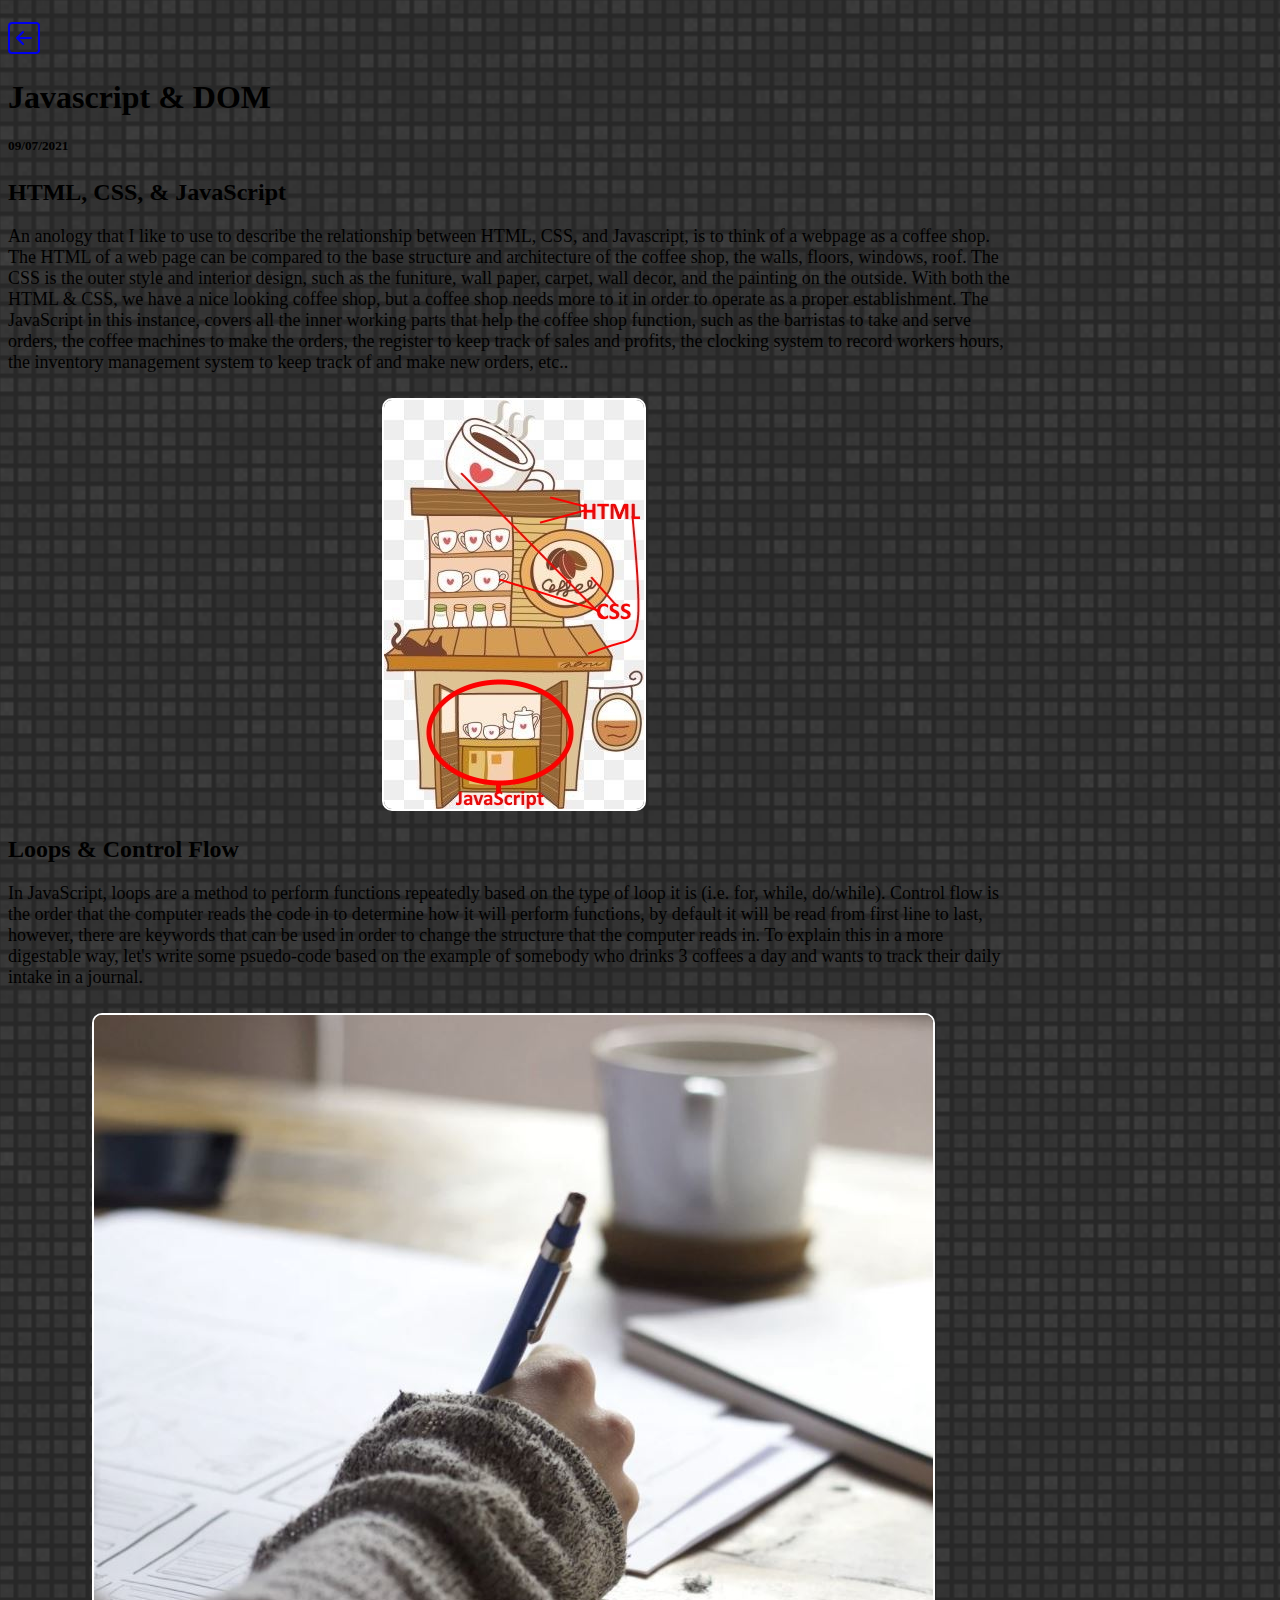
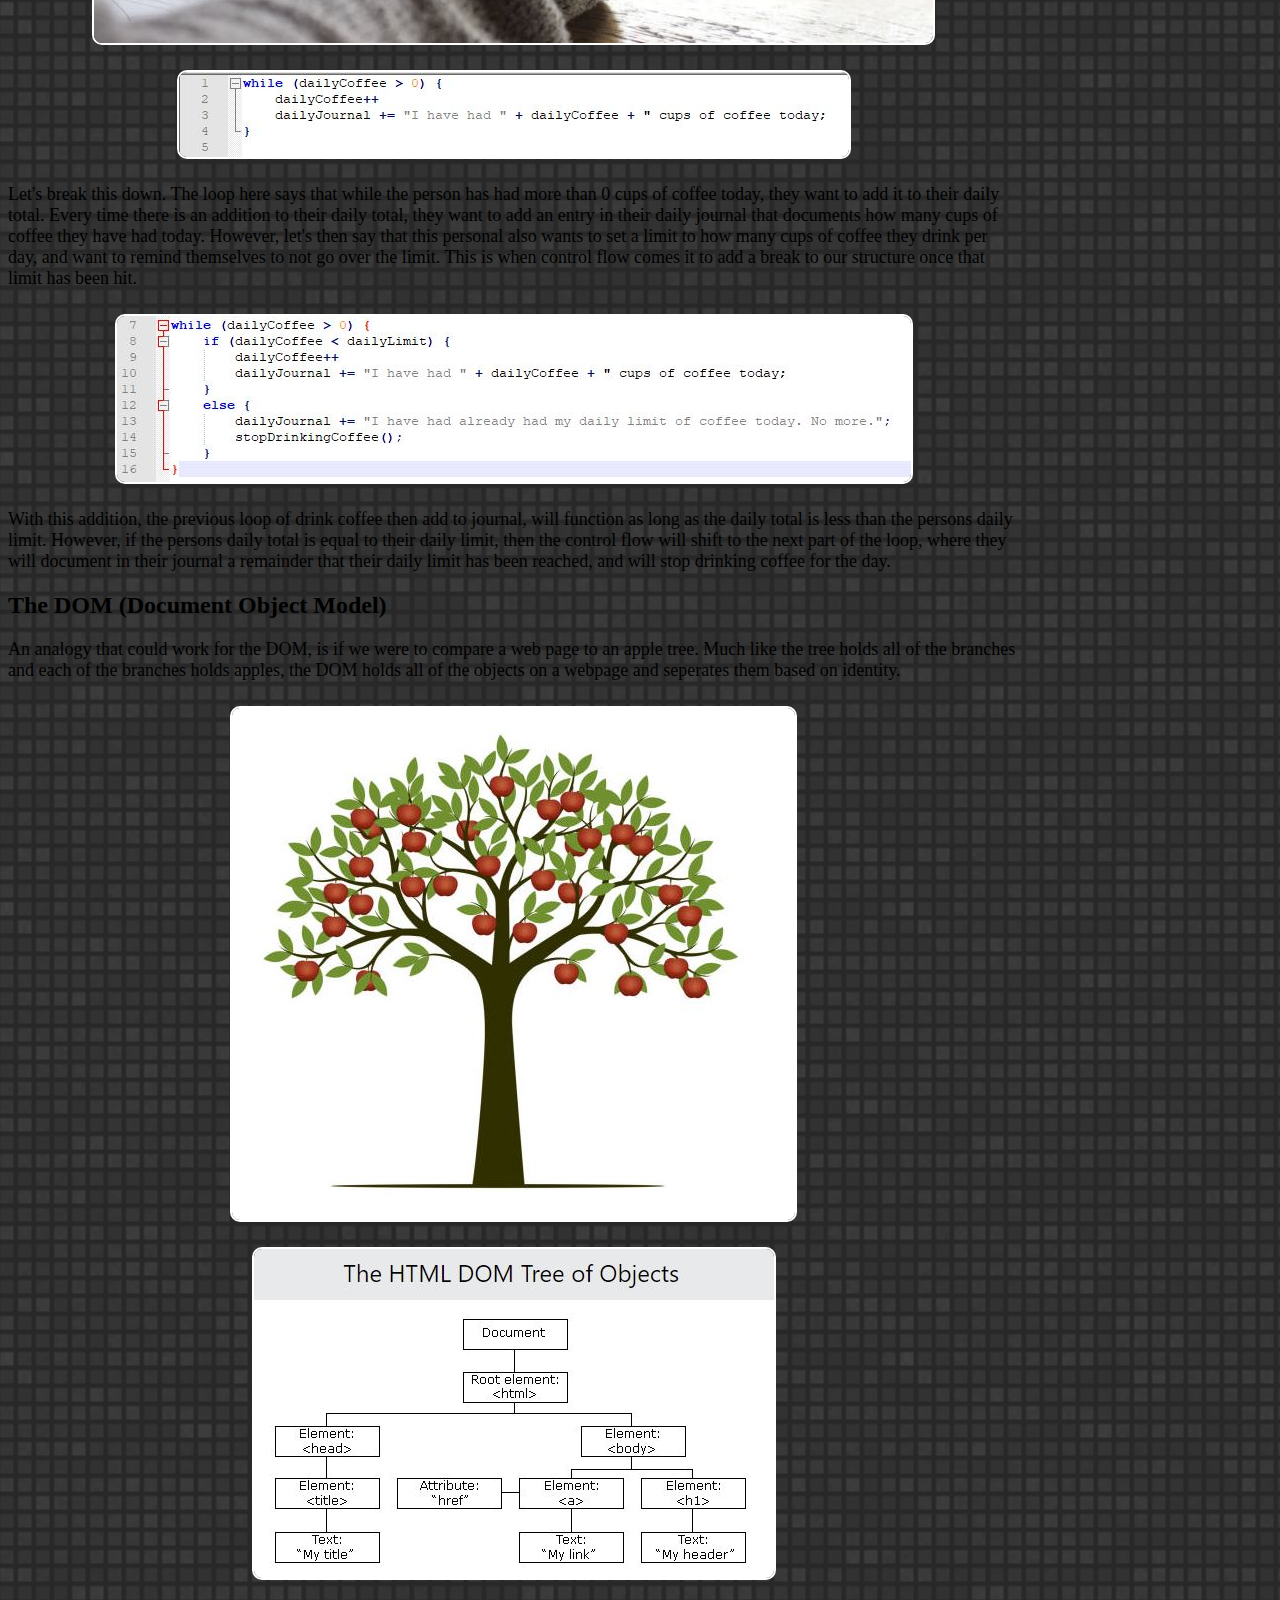
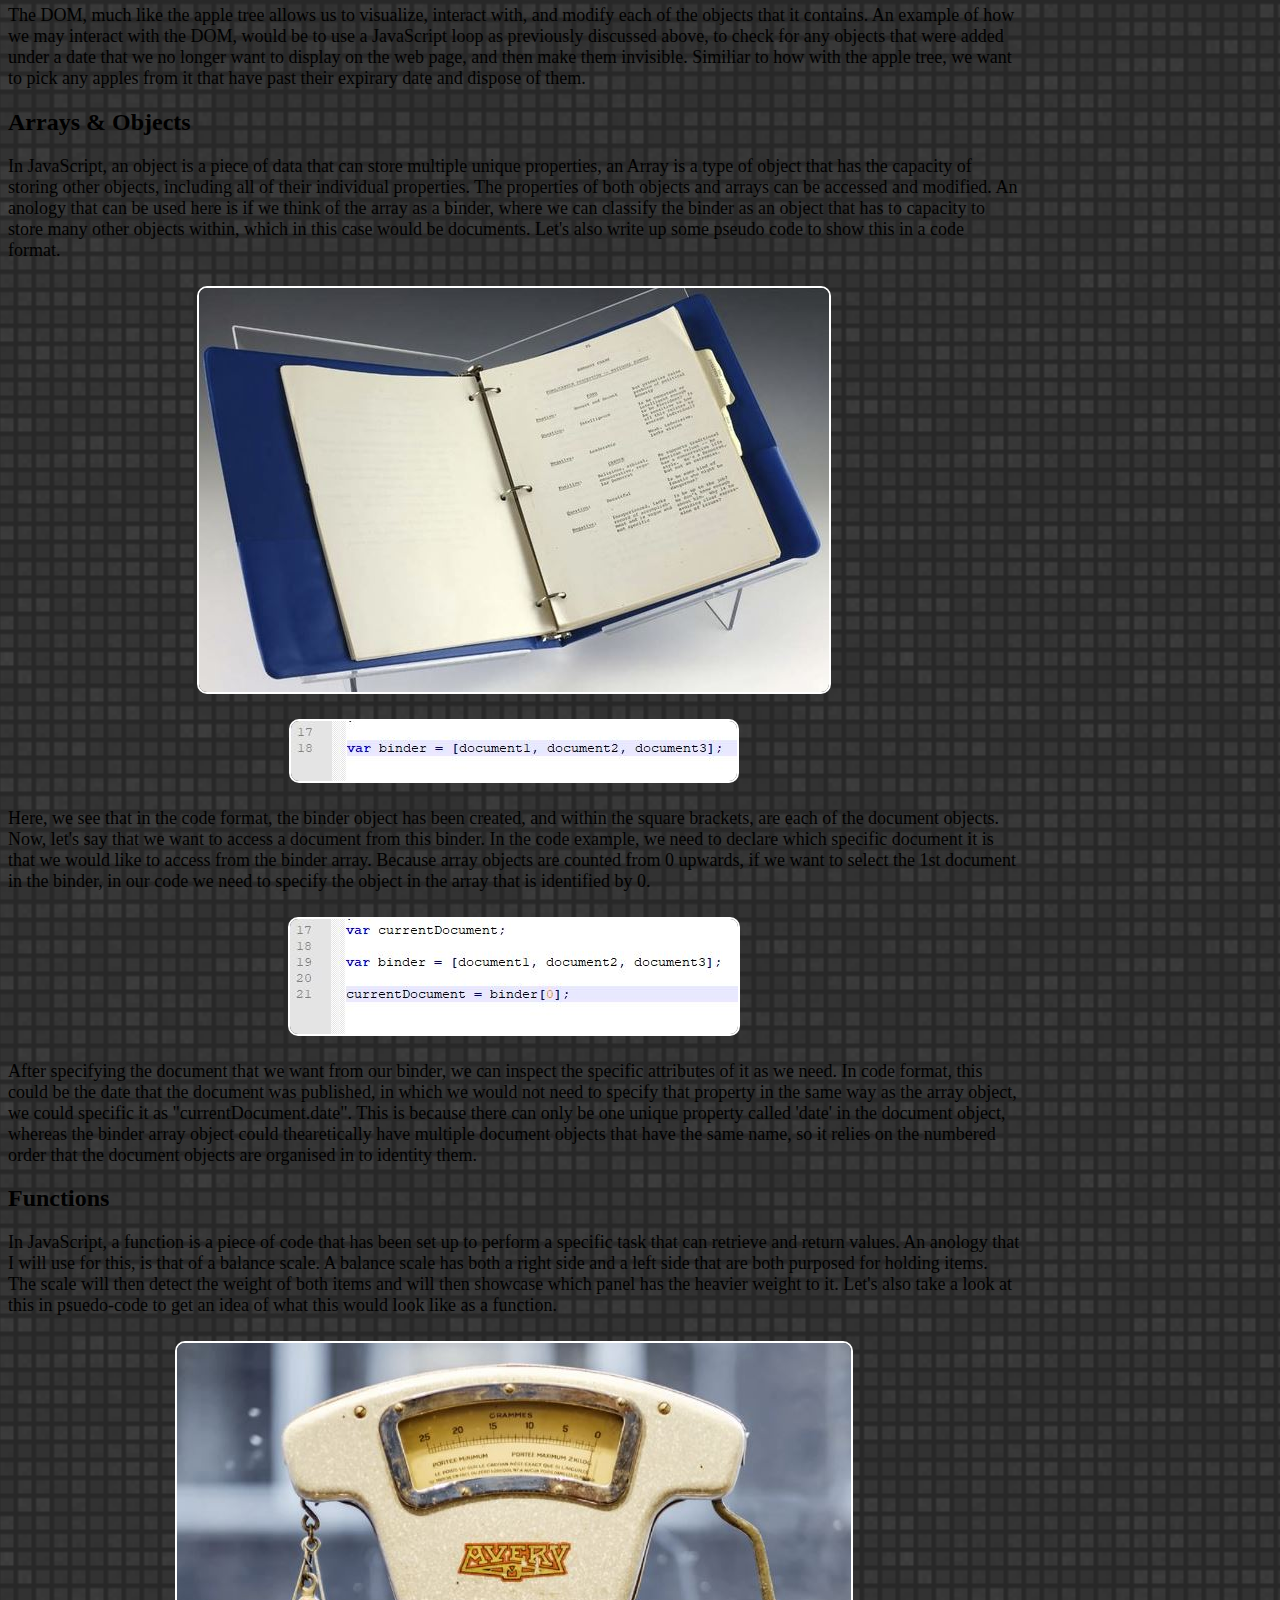
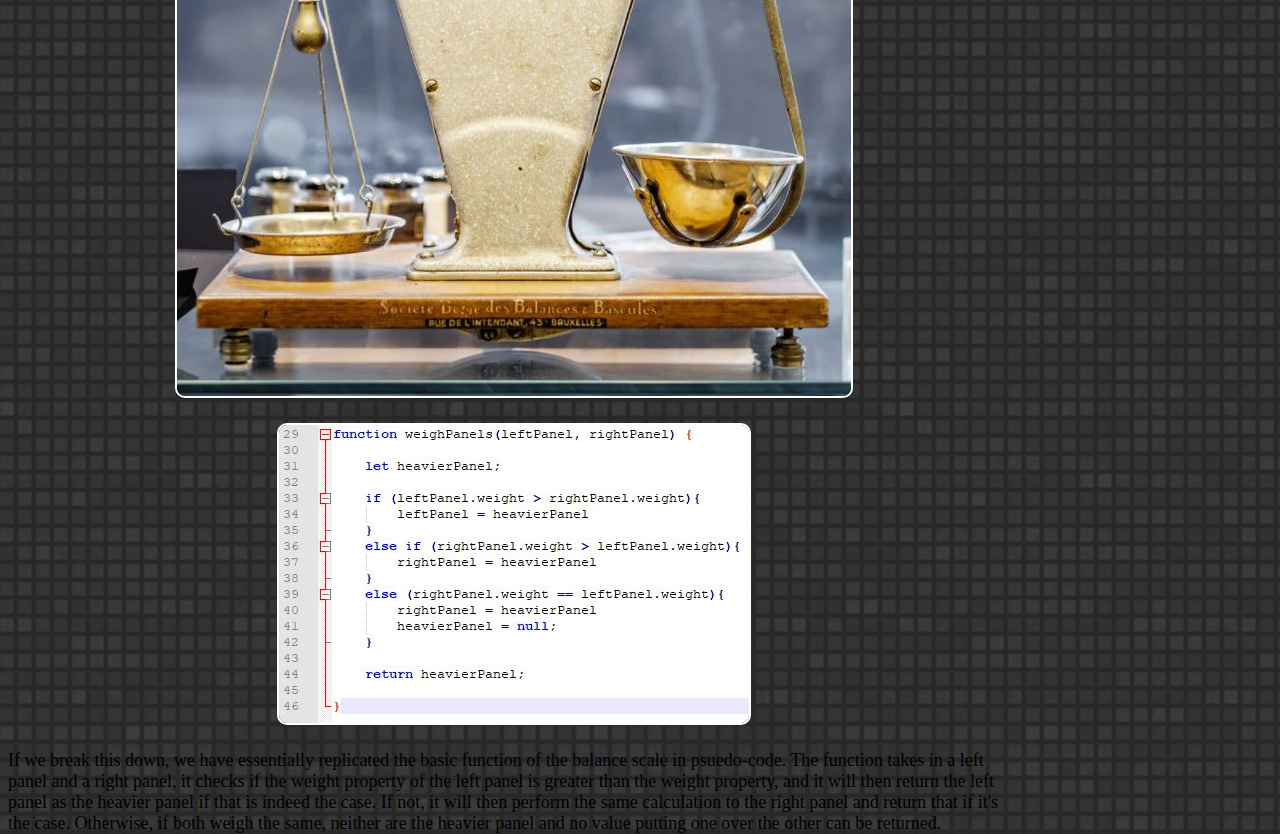
<file: blog/javascript-dom.html>
<!doctype html>

<html lang="en">

<head>
    <title>JavaScript & DOM</title>
    <link href="https://cdn.jsdelivr.net/npm/bootstrap@5.0.2/dist/css/bootstrap.min.css" rel="stylesheet"
        integrity="sha384-EVSTQN3/azprG1Anm3QDgpJLIm9Nao0Yz1ztcQTwFspd3yD65VohhpuuCOmLASjC" crossorigin="anonymous">
    <link href="../styles/main.css" rel="stylesheet" type="text/css">
</head>

<body id="background">
    <div class="container-fluid center">
        <div class="row">
            <div class="col-xs-12 offset-xs-4 mx-auto">
                <div class="h-100 p-5 text-white bg-dark rounded-3 border rounded-3">
                    <a href="../index.html" class="btn btn-dark  border rounded-2 justify-content-start" role="button">
                        <svg xmlns="http://www.w3.org/2000/svg" width="32" height="32" fill="currentColor"
                            class="bi bi-arrow-left-square" viewBox="0 0 16 16">
                            <path fill-rule="evenodd"
                                d="M15 2a1 1 0 0 0-1-1H2a1 1 0 0 0-1 1v12a1 1 0 0 0 1 1h12a1 1 0 0 0 1-1V2zM0 2a2 2 0 0 1 2-2h12a2 2 0 0 1 2 2v12a2 2 0 0 1-2 2H2a2 2 0 0 1-2-2V2zm11.5 5.5a.5.5 0 0 1 0 1H5.707l2.147 2.146a.5.5 0 0 1-.708.708l-3-3a.5.5 0 0 1 0-.708l3-3a.5.5 0 1 1 .708.708L5.707 7.5H11.5z" />
                        </svg>
                    </a>
                    <div class="title text-center">
                        <h1 class="text-white">Javascript & DOM</h1>
                        <h5 class="text-white">09/07/2021</h5>
                    </div>

                    <div id="post">
                        <h2 class="text-center">HTML, CSS, & JavaScript</h2>
                        <p id="post-text">An anology that I like to use to describe the relationship between HTML, CSS,
                            and Javascript, is to think of a webpage as a coffee shop. The HTML of a web page can be
                            compared to the base structure and architecture of the coffee shop, the walls, floors,
                            windows, roof. The CSS is the outer style and interior design, such as the funiture, wall
                            paper, carpet, wall decor, and the painting on the outside. With both the HTML & CSS, we
                            have a nice looking coffee shop, but a coffee shop needs more to it in order to operate as a
                            proper establishment. The JavaScript in this instance, covers all the inner working parts
                            that help the coffee shop function, such as the barristas to take and serve orders, the
                            coffee machines to make the orders, the register to keep track of sales and profits, the
                            clocking system to record workers hours, the inventory management system to keep track of
                            and make new orders, etc..
                        </p>
                        <div id="avatar">
                            <img src="../images/html-css-javascript.jpg">
                        </div>
                        <h2 class="text-center">Loops & Control Flow</h2>
                        <p id="post-text">In JavaScript, loops are a method to perform functions repeatedly based on the
                            type of loop it is (i.e. for, while, do/while). Control flow is the order that the computer
                            reads the code in to determine how it will perform functions, by default it will be read
                            from first line to last, however, there are keywords that can be used in order to change the
                            structure that the computer reads in. To explain this in a more digestable way, let's write
                            some psuedo-code based on the example of somebody who drinks 3 coffees a day and wants to
                            track
                            their daily intake in a journal.
                        </p>
                        <div id="avatar">
                            <img src="../images/loop-coffee-journal.JPG">
                        </div>
                        <div id="avatar">
                            <img src="../images/for-loop-example.JPG">
                        </div>

                        <p id="post-text">Let's break this down. The loop here says that while the person has had
                            more than 0 cups of coffee today, they want to add it to their daily total. Every time there
                            is an addition to their daily total, they want to add an entry in their daily journal that
                            documents how many cups of coffee they have had today. However, let's then say that this
                            personal also wants to set a limit to how many cups of coffee they drink per day, and want
                            to remind themselves to not go over the limit. This is when control flow comes it to add a
                            break to our structure once that limit has been hit.
                        </p>

                        <div id="avatar">
                            <img src="../images/control-flow-example.JPG">
                        </div>
                        <p id="post-text">With this addition, the previous loop of drink coffee then add to journal,
                            will
                            function as long as the daily total is less than the persons daily limit. However, if the
                            persons daily total is equal to their daily limit, then the control flow will shift to the
                            next part of the loop, where they will document in their journal a remainder that their
                            daily limit has been reached, and will stop drinking coffee for the day.
                        </p>
                        <h2 class="text-center">The DOM (Document Object Model)</h2>
                        <p id="post-text">An analogy that could work for the DOM, is if we were to compare a web page to
                            an apple tree. Much like the tree holds all of the branches and each of the branches holds
                            apples, the DOM holds all of the objects on a webpage and seperates them based on identity.
                        </p>
                        <div id="avatar">
                            <img src="../images/html-apple-tree.jpg">
                        </div>
                        <div id="avatar">
                            <img src="../images/html-dom.JPG">
                        </div>
                        <p id="post-text">The DOM, much like the apple tree allows us to visualize, interact with, and
                            modify each of the objects that it contains. An example of how we may interact with the DOM,
                            would be to use a JavaScript loop as previously discussed above, to check for any objects
                            that were added under a date that we no longer want to display on the web page, and then
                            make them
                            invisible. Similiar to how with the apple tree, we want to pick any apples from it that have
                            past their expirary date and dispose of them.
                        </p>
                        <h2 class="text-center">Arrays & Objects</h2>
                        <p id="post-text">In JavaScript, an object is a piece of data that can store multiple unique
                            properties, an Array is a type of object that has the capacity of storing other objects,
                            including all of their individual properties. The properties of both objects and arrays can
                            be accessed and modified. An anology that can be used here is if we think of the array as a
                            binder, where we can classify the binder as an object that has to capacity to store many
                            other objects within, which in this case would be documents. Let's also write up some pseudo
                            code to show this in a code format.
                        </p>
                        <div id="avatar">
                            <img src="../images/array-objects-book.JPG">
                        </div>
                        <div id="avatar">
                            <img src="../images/array-objects-example1.JPG">
                        </div>
                        <p id="post-text">Here, we see that in the code format, the binder object has been created, and
                            within the square brackets, are each of the document objects. Now, let's say that we want to
                            access a document from this binder. In the code example, we need to declare which specific
                            document it is that we would like to access from the binder array. Because array objects are
                            counted from 0 upwards, if we want to select the 1st document in the binder, in our code we
                            need to specify the object in the array that is identified by 0.
                        </p>
                        <div id="avatar">
                            <img src="../images/array-objects-example2.JPG">
                        </div>
                        <p id="post-text">After specifying the document that we want from our binder, we can inspect the
                            specific attributes of it as we need. In code format, this could be the date that the
                            document was published, in which we would not need to specify that property in the same way
                            as the array object, we could specific it as "currentDocument.date". This is because there
                            can only be one unique property called 'date' in the document object, whereas the binder
                            array object could thearetically have multiple document objects that have the same name, so
                            it relies on the numbered order that the document objects are organised in to identity them.
                        </p>
                        <h2 class="text-center">Functions</h2>
                        <p id="post-text">In JavaScript, a function is a piece of code that has been set up to perform a
                            specific task that can retrieve and return values. An anology that I will use for this, is
                            that of a balance scale. A balance scale has both a right side and a left side that are both
                            purposed for holding items. The scale will then detect the weight of both items and will
                            then showcase which panel has the heavier weight to it. Let's also take a look at this in
                            psuedo-code to get an idea of what this would
                            look like as a function.
                        </p>
                        <div id="avatar">
                            <img src="../images/function-balance-scale.JPG">
                        </div>
                        <div id="avatar">
                            <img src="../images/function-balance-scale-code.JPG">
                        </div>
                        <p id="post-text">If we break this down, we have essentially replicated the basic function of
                            the balance scale in psuedo-code. The function takes in a left panel and a right panel, it
                            checks if the weight property of the left panel is greater than the weight property, and it
                            will then return the left panel as the heavier panel if that is indeed the case. If not, it
                            will then perform the same calculation to the right panel and return that if it's the case.
                            Otherwise, if both weigh the same, neither are the heavier panel and no value putting one
                            over the other can be returned.
                        </p>
                    </div>

                </div>
            </div>
            <!-- JavaScript Bundle with Popper -->
            <script src="https://cdn.jsdelivr.net/npm/bootstrap@5.0.2/dist/js/bootstrap.bundle.min.js"
                integrity="sha384-MrcW6ZMFYlzcLA8Nl+NtUVF0sA7MsXsP1UyJoMp4YLEuNSfAP+JcXn/tWtIaxVXM"
                crossorigin="anonymous"></script>
</body>

</html>
</file>
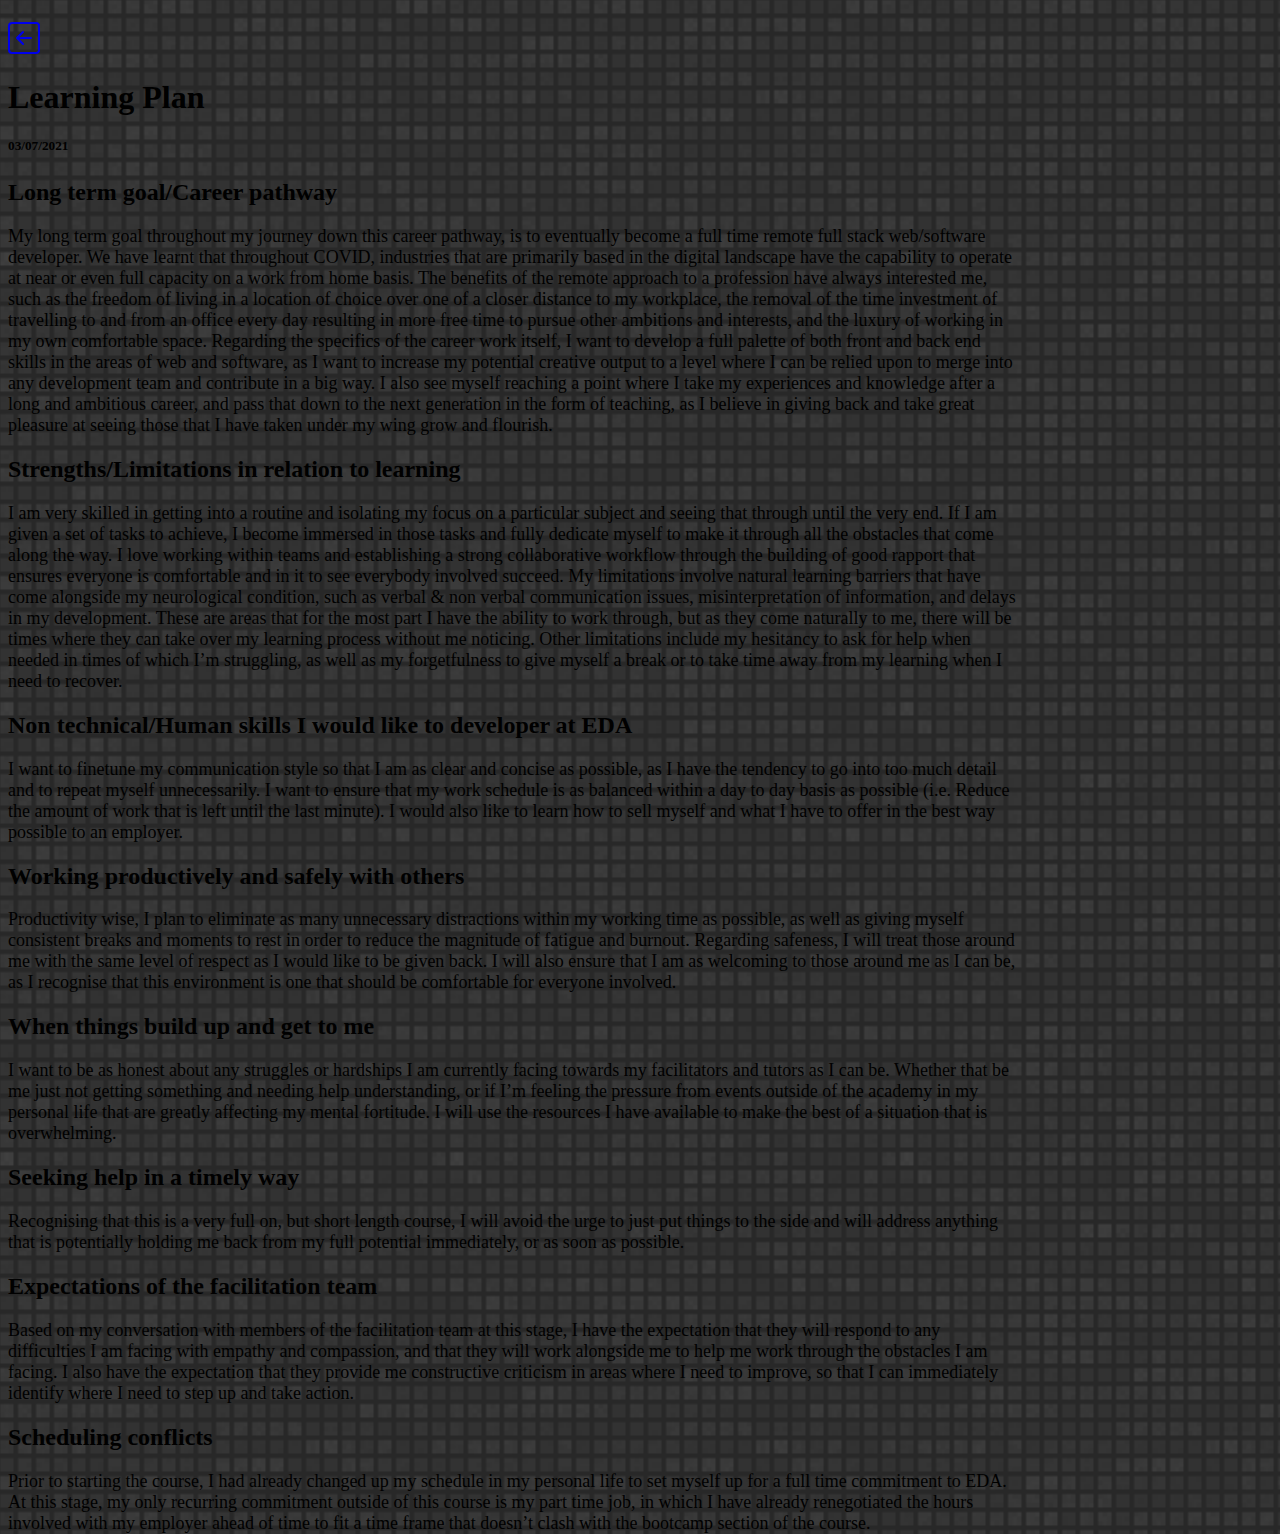
<file: blog/learning-plan.html>
<!doctype html>

<html lang="en">

<head>
    <title>Learning plan</title>
    <link href="https://cdn.jsdelivr.net/npm/bootstrap@5.0.2/dist/css/bootstrap.min.css" rel="stylesheet"
        integrity="sha384-EVSTQN3/azprG1Anm3QDgpJLIm9Nao0Yz1ztcQTwFspd3yD65VohhpuuCOmLASjC" crossorigin="anonymous">
    <link href="../styles/main.css" rel="stylesheet" type="text/css">
</head>

<body id="background">
    <div class="container-fluid center">
        <div class="row">
            <div class="col-xs-12 offset-xs-4 mx-auto">
                <div class="h-100 p-5 text-white bg-dark rounded-3 border rounded-3">
                    <a href="../index.html" class="btn btn-dark  border rounded-2 justify-content-start" role="button">
                        <svg xmlns="http://www.w3.org/2000/svg" width="32" height="32" fill="currentColor"
                            class="bi bi-arrow-left-square" viewBox="0 0 16 16">
                            <path fill-rule="evenodd"
                                d="M15 2a1 1 0 0 0-1-1H2a1 1 0 0 0-1 1v12a1 1 0 0 0 1 1h12a1 1 0 0 0 1-1V2zM0 2a2 2 0 0 1 2-2h12a2 2 0 0 1 2 2v12a2 2 0 0 1-2 2H2a2 2 0 0 1-2-2V2zm11.5 5.5a.5.5 0 0 1 0 1H5.707l2.147 2.146a.5.5 0 0 1-.708.708l-3-3a.5.5 0 0 1 0-.708l3-3a.5.5 0 1 1 .708.708L5.707 7.5H11.5z" />
                        </svg>
                    </a>
                    <div class="title text-center">
                        <h1 class="text-white">Learning Plan</h1>
                        <h5 class="text-white">03/07/2021</h5>
                    </div>


                    <div id="post">
                        <h2 class="text-center">Long term goal/Career pathway</h2>
                        <p id="post-text">My long term goal throughout my journey down this career pathway, is to
                            eventually become a full time remote full stack web/software developer. We have learnt that
                            throughout COVID, industries that are primarily based in the digital landscape have the
                            capability to operate at near or even full capacity on a work from home basis. The benefits
                            of the remote approach to a profession have always interested me, such as the freedom of
                            living in a location of choice over one of a closer distance to my workplace, the removal of
                            the time investment of travelling to and from an office every day resulting in more free
                            time to pursue other ambitions and interests, and the luxury of working in my own
                            comfortable space. Regarding the specifics of the career work itself, I want to develop a
                            full palette of both front and back end skills in the areas of web and software, as I want
                            to increase my potential creative output to a level where I can be relied upon to merge into
                            any development team and contribute in a big way. I also see myself reaching a point where I
                            take my experiences and knowledge after a long and ambitious career, and pass that down to
                            the next generation in the form of teaching, as I believe in giving back and take great
                            pleasure at seeing those that I have taken under my wing grow and flourish.

                        </p>
                        <h2 class="text-center">Strengths/Limitations in relation to learning</h2>
                        <p id="post-text">I am very skilled in getting into a routine and isolating my focus on a
                            particular subject and seeing that through until the very end. If I am given a set of tasks
                            to achieve, I become immersed in those tasks and fully dedicate myself to make it through
                            all the obstacles that come along the way. I love working within teams and establishing a
                            strong collaborative workflow through the building of good rapport that ensures everyone is
                            comfortable and in it to see everybody involved succeed.

                            My limitations involve natural learning barriers that have come alongside my neurological
                            condition, such as verbal & non verbal communication issues, misinterpretation of
                            information, and delays in my development. These are areas that for the most part I have the
                            ability to work through, but as they come naturally to me, there will be times where they
                            can take over my learning process without me noticing. Other limitations include my
                            hesitancy to ask for help when needed in times of which I’m struggling, as well as my
                            forgetfulness to give myself a break or to take time away from my learning when I need to
                            recover.

                        </p>
                        <h2 class="text-center">Non technical/Human skills I would like to developer at EDA</h2>
                        <p id="post-text">I want to finetune my communication style so that I am as clear and concise as
                            possible, as I have the tendency to go into too much detail and to repeat myself
                            unnecessarily. I want to ensure that my work schedule is as balanced within a day to day
                            basis as possible (i.e. Reduce the amount of work that is left until the last minute). I
                            would also like to learn how to sell myself and what I have to offer in the best way
                            possible to an employer.

                        </p>
                        <h2 class="text-center">Working productively and safely with others</h2>
                        <p id="post-text">Productivity wise, I plan to eliminate as many unnecessary distractions within
                            my working time as possible, as well as giving myself consistent breaks and moments to rest
                            in order to reduce the magnitude of fatigue and burnout. Regarding safeness, I will treat
                            those around me with the same level of respect as I would like to be given back. I will also
                            ensure that I am as welcoming to those around me as I can be, as I recognise that this
                            environment is one that should be comfortable for everyone involved.
                        </p>
                        <h2 class="text-center">When things build up and get to me</h2>
                        <p id="post-text">I want to be as honest about any struggles or hardships I am currently facing
                            towards my facilitators and tutors as I can be. Whether that be me just not getting
                            something and needing help understanding, or if I’m feeling the pressure from events outside
                            of the academy in my personal life that are greatly affecting my mental fortitude. I will
                            use the resources I have available to make the best of a situation that is overwhelming.
                        </p>
                        <h2 class="text-center">Seeking help in a timely way</h2>
                        <p id="post-text">Recognising that this is a very full on, but short length course, I will avoid
                            the urge to just put things to the side and will address anything that is potentially
                            holding me back from my full potential immediately, or as soon as possible.
                        </p>
                        <h2 class="text-center">Expectations of the facilitation team</h2>
                        <p id="post-text">Based on my conversation with members of the facilitation team at this stage,
                            I have the expectation that they will respond to any difficulties I am facing with empathy
                            and compassion, and that they will work alongside me to help me work through the obstacles I
                            am facing. I also have the expectation that they provide me constructive criticism in areas
                            where I need to improve, so that I can immediately identify where I need to step up and take
                            action.
                        </p>
                        <h2 class="text-center">Scheduling conflicts</h2>
                        <p id="post-text">Prior to starting the course, I had already changed up my schedule in my
                            personal life to set myself up for a full time commitment to EDA. At this stage, my only
                            recurring commitment outside of this course is my part time job, in which I have already
                            renegotiated the hours involved with my employer ahead of time to fit a time frame that
                            doesn’t clash with the bootcamp section of the course.
                        </p>
                    </div>

                </div>
            </div>
            <!-- JavaScript Bundle with Popper -->
            <script src="https://cdn.jsdelivr.net/npm/bootstrap@5.0.2/dist/js/bootstrap.bundle.min.js"
                integrity="sha384-MrcW6ZMFYlzcLA8Nl+NtUVF0sA7MsXsP1UyJoMp4YLEuNSfAP+JcXn/tWtIaxVXM"
                crossorigin="anonymous"></script>
</body>

</html>
</file>
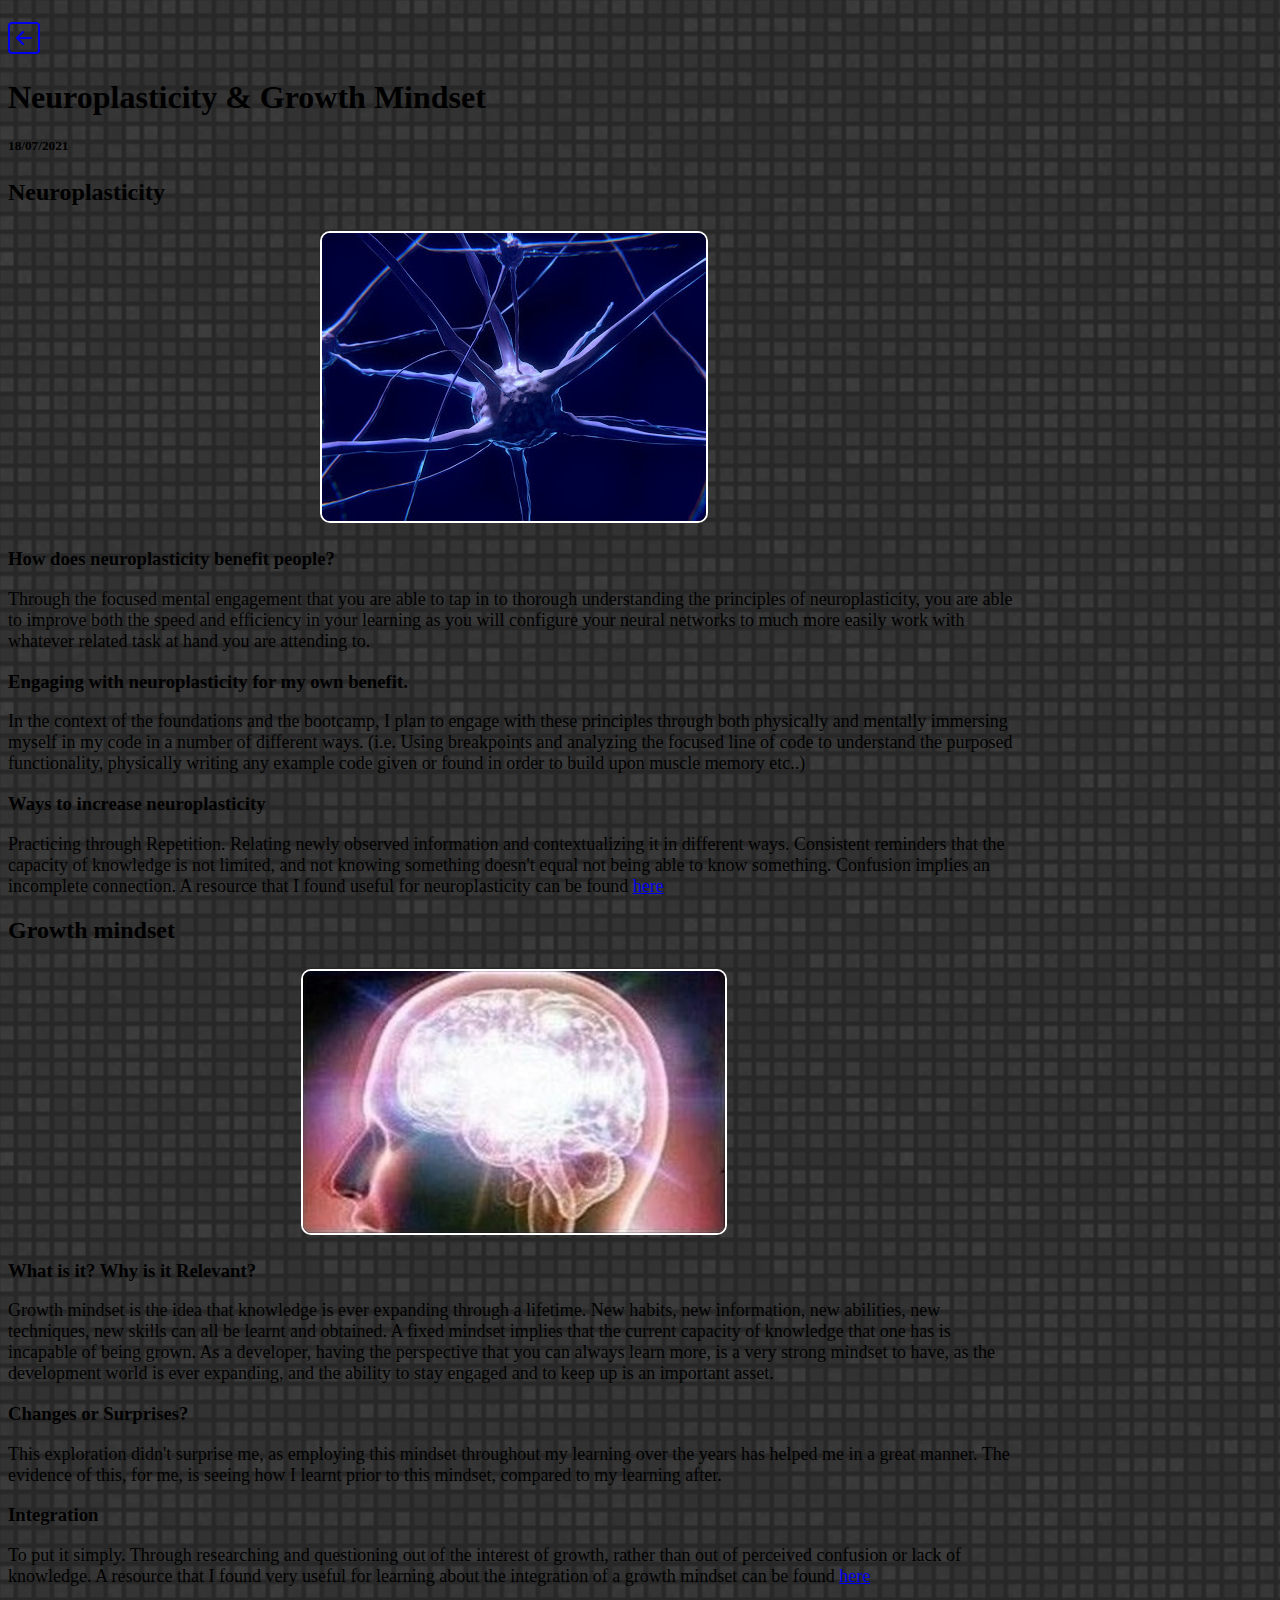
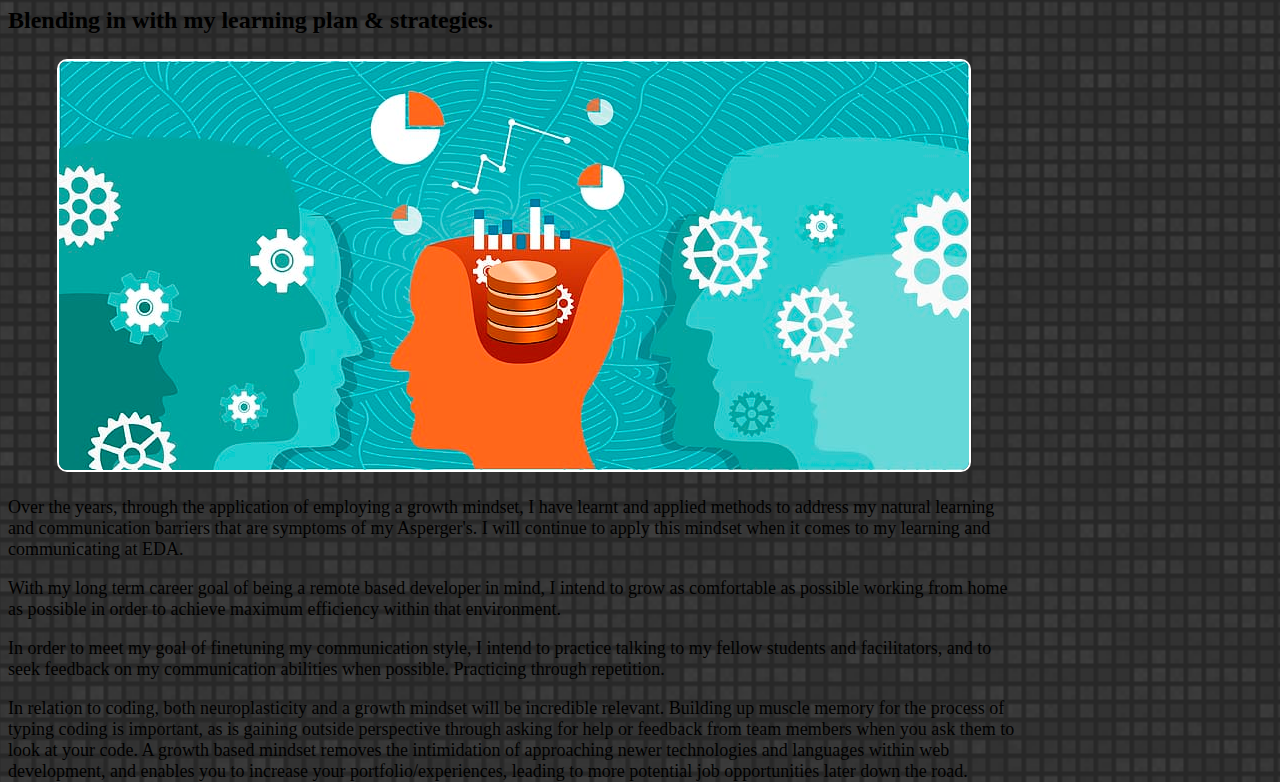
<file: blog/neuroplasticity.html>
<!doctype html>

<html lang="en">

<head>
    <title>Neuroplasticity & Growth Mindset</title>
    <link href="https://cdn.jsdelivr.net/npm/bootstrap@5.0.2/dist/css/bootstrap.min.css" rel="stylesheet"
        integrity="sha384-EVSTQN3/azprG1Anm3QDgpJLIm9Nao0Yz1ztcQTwFspd3yD65VohhpuuCOmLASjC" crossorigin="anonymous">
    <link href="../styles/main.css" rel="stylesheet" type="text/css">
</head>

<body id="background">
    <div class="container-fluid center">
        <div class="row">
            <div class="col-xs-12 offset-xs-4 mx-auto">
                <div class="h-100 p-5 text-white bg-dark rounded-3 border rounded-3">
                    <a href="../index.html" class="btn btn-dark  border rounded-2 justify-content-start" role="button">
                        <svg xmlns="http://www.w3.org/2000/svg" width="32" height="32" fill="currentColor"
                            class="bi bi-arrow-left-square" viewBox="0 0 16 16">
                            <path fill-rule="evenodd"
                                d="M15 2a1 1 0 0 0-1-1H2a1 1 0 0 0-1 1v12a1 1 0 0 0 1 1h12a1 1 0 0 0 1-1V2zM0 2a2 2 0 0 1 2-2h12a2 2 0 0 1 2 2v12a2 2 0 0 1-2 2H2a2 2 0 0 1-2-2V2zm11.5 5.5a.5.5 0 0 1 0 1H5.707l2.147 2.146a.5.5 0 0 1-.708.708l-3-3a.5.5 0 0 1 0-.708l3-3a.5.5 0 1 1 .708.708L5.707 7.5H11.5z" />
                        </svg>
                    </a>
                    <div class="title text-center">
                        <h1 class="text-white">Neuroplasticity & Growth Mindset</h1>
                        <h5 class="text-white">18/07/2021</h5>
                    </div>

                    <div id="post">
                        <h2 class="text-center">Neuroplasticity</h2>
                        <div id="avatar">
                            <img src="../images/neuroplasticity.jpg">
                        </div>
                        <h3 class="text-center">How does neuroplasticity benefit people?</h3>
                        <p id="post-text">Through the focused mental engagement that you are able to tap in to thorough
                            understanding the principles of neuroplasticity, you are able to improve both the speed and
                            efficiency in your learning as you will configure your neural networks to much more easily
                            work with whatever related task at hand you are attending to.
                        </p>
                        <h3 class="text-center">Engaging with neuroplasticity for my own benefit.</h3>
                        <p id="post-text">In the context of the foundations and the bootcamp, I plan to engage with
                            these principles through both physically and mentally immersing myself in my code in a
                            number of different ways. (i.e. Using breakpoints and analyzing the focused line of code to
                            understand the purposed functionality, physically writing any example code given or found in
                            order to build upon muscle memory etc..)
                        </p>
                        <h3 class="text-center">Ways to increase neuroplasticity</h3>
                        <p id="post-text"> Practicing through Repetition. Relating newly observed information and
                            contextualizing it in different ways. Consistent reminders that the capacity of knowledge is
                            not limited, and not knowing something doesn't equal not being able to know something.
                            Confusion implies an incomplete connection. A resource that I found useful for
                            neuroplasticity can be found
                            <a id="post-text" href="https://www.healthline.com/health/rewiring-your-brain"
                                target="_blank">here</a>
                        </p>
                        <h2 class="text-center">Growth mindset</h2>
                        <div id="avatar">
                            <img src="../images/growthmindset.jpg">
                        </div>
                        <h3 class="text-center">What is it? Why is it Relevant?</h3>
                        <p id="post-text">Growth mindset is the idea that knowledge is ever expanding through a
                            lifetime. New habits, new information, new abilities, new techniques, new skills can all be
                            learnt and obtained. A fixed mindset implies that the current capacity of knowledge that one
                            has is incapable of being grown. As a developer, having the perspective that you can always
                            learn more, is a very strong mindset to have, as the development world is ever expanding,
                            and the ability to stay engaged and to keep up is an important asset.
                        </p>
                        <h3 class="text-center">Changes or Surprises?</h3>
                        <p id="post-text">This exploration didn't surprise me, as employing this mindset throughout my
                            learning over the years has helped me in a great manner. The evidence of this, for me, is
                            seeing how I learnt prior to this mindset, compared to my learning after.
                        </p>
                        <h3 class="text-center">Integration</h3>
                        <p id="post-text">To put it simply. Through researching and questioning out of the interest of
                            growth, rather than out of perceived confusion or lack of knowledge. A resource that I found
                            very useful for learning about the integration of a growth mindset can be found <a
                                id="post-text"
                                href="https://buffer.com/resources/the-habits-of-successful-people-they-have-a-growth-mindset/"
                                target="_blank">here</a>
                        </p>
                        <h2 class="text-center">Blending in with my learning plan & strategies.</h2>
                        <div id="avatar">
                            <img src="../images/learning-plan-strategies.jpg">
                        </div>
                        <p id="post-text">Over the years, through the application of employing a growth mindset, I have
                            learnt and applied methods to address my natural learning and communication barriers that
                            are symptoms of my Asperger's. I will continue to apply this mindset when it comes to my
                            learning and communicating at EDA.
                        </p>
                        <p id="post-text">With my long term career goal of being a remote based developer in mind, I
                            intend to grow as comfortable as possible working from home as possible in order to achieve
                            maximum efficiency within that environment.
                        </p>
                        <p id="post-text">In order to meet my goal of finetuning my communication style, I intend to
                            practice talking to my fellow students and facilitators, and to seek feedback on my
                            communication abilities when possible. Practicing through repetition.
                        </p>
                        <p id="post-text">In relation to coding, both neuroplasticity and a growth mindset will be
                            incredible relevant. Building up muscle memory for the process of typing coding is
                            important, as is gaining outside perspective through asking for help or feedback from team
                            members when you ask them to look at your code. A growth based mindset removes the
                            intimidation of approaching newer technologies and languages within web development, and
                            enables you to increase your portfolio/experiences, leading to more potential job
                            opportunities later down the road.
                        </p>
                    </div>

                </div>
            </div>
            <!-- JavaScript Bundle with Popper -->
            <script src="https://cdn.jsdelivr.net/npm/bootstrap@5.0.2/dist/js/bootstrap.bundle.min.js"
                integrity="sha384-MrcW6ZMFYlzcLA8Nl+NtUVF0sA7MsXsP1UyJoMp4YLEuNSfAP+JcXn/tWtIaxVXM"
                crossorigin="anonymous"></script>
</body>

</html>
</file>
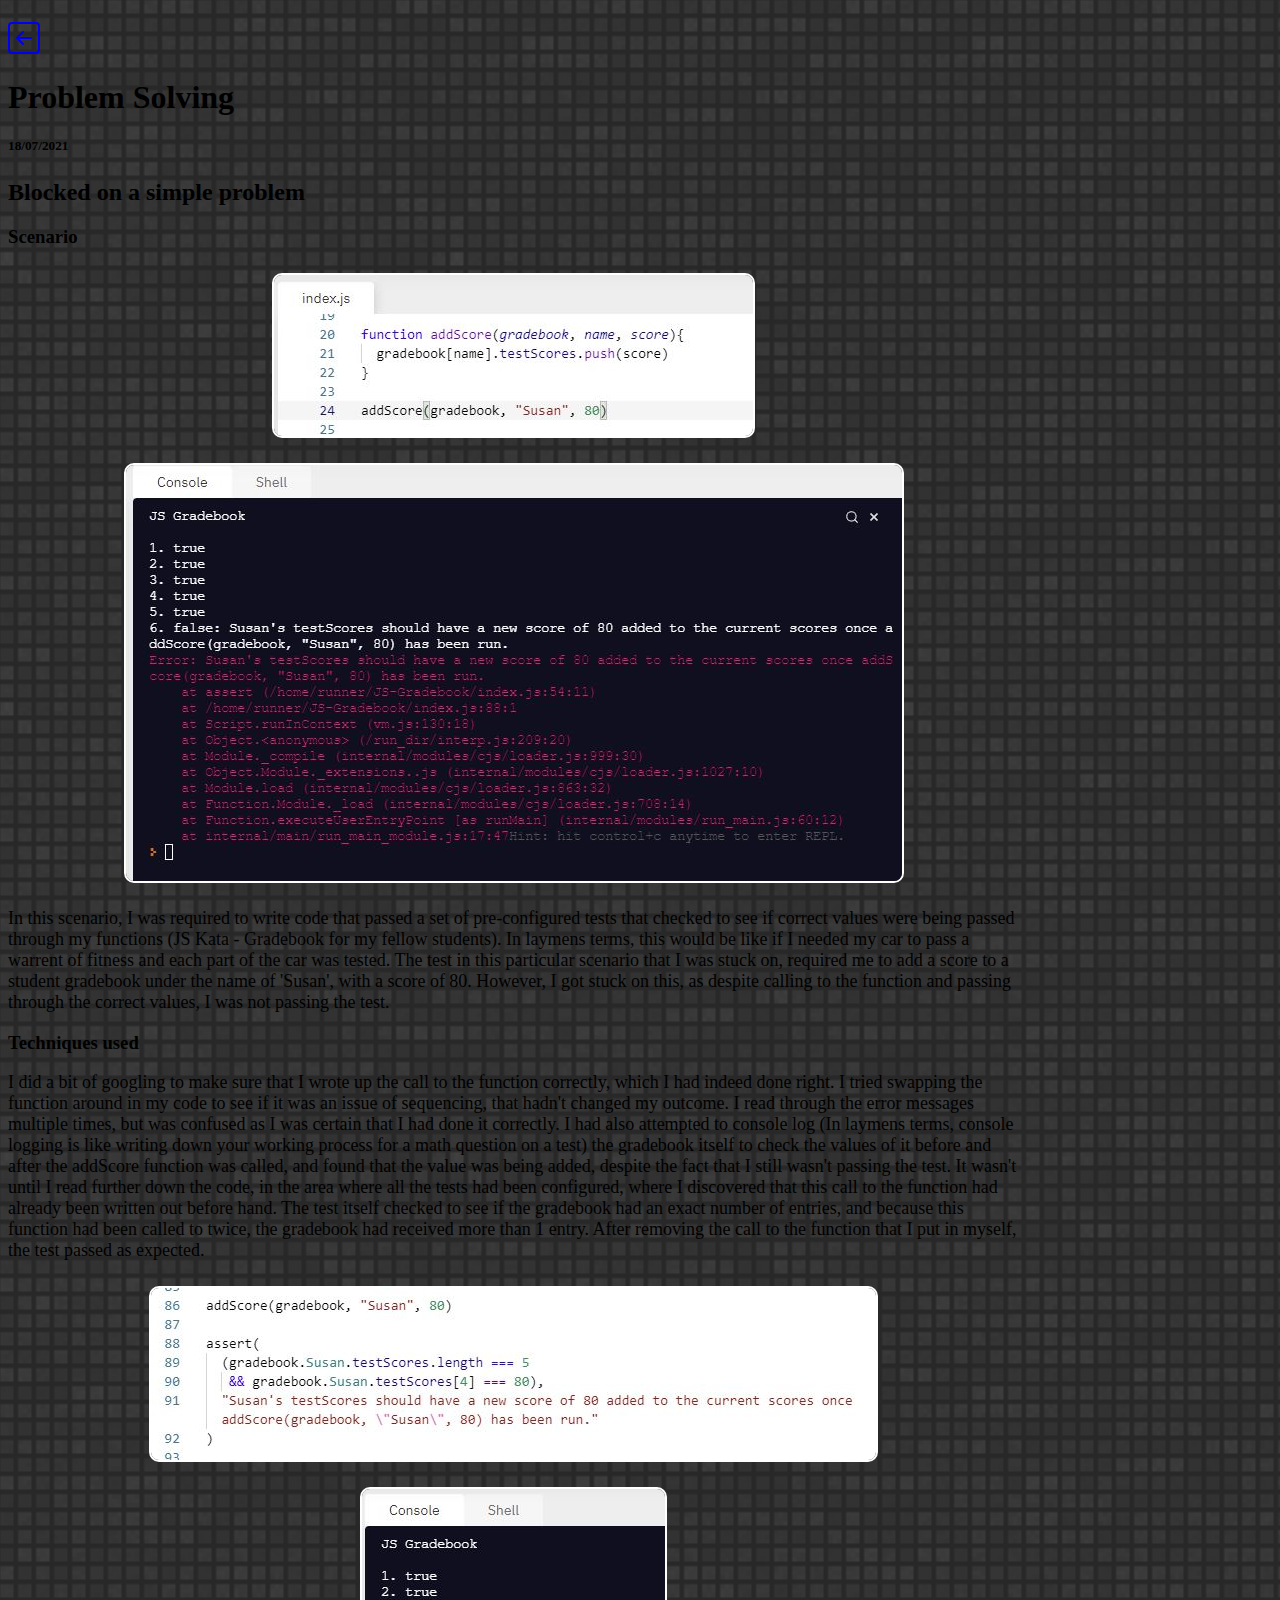
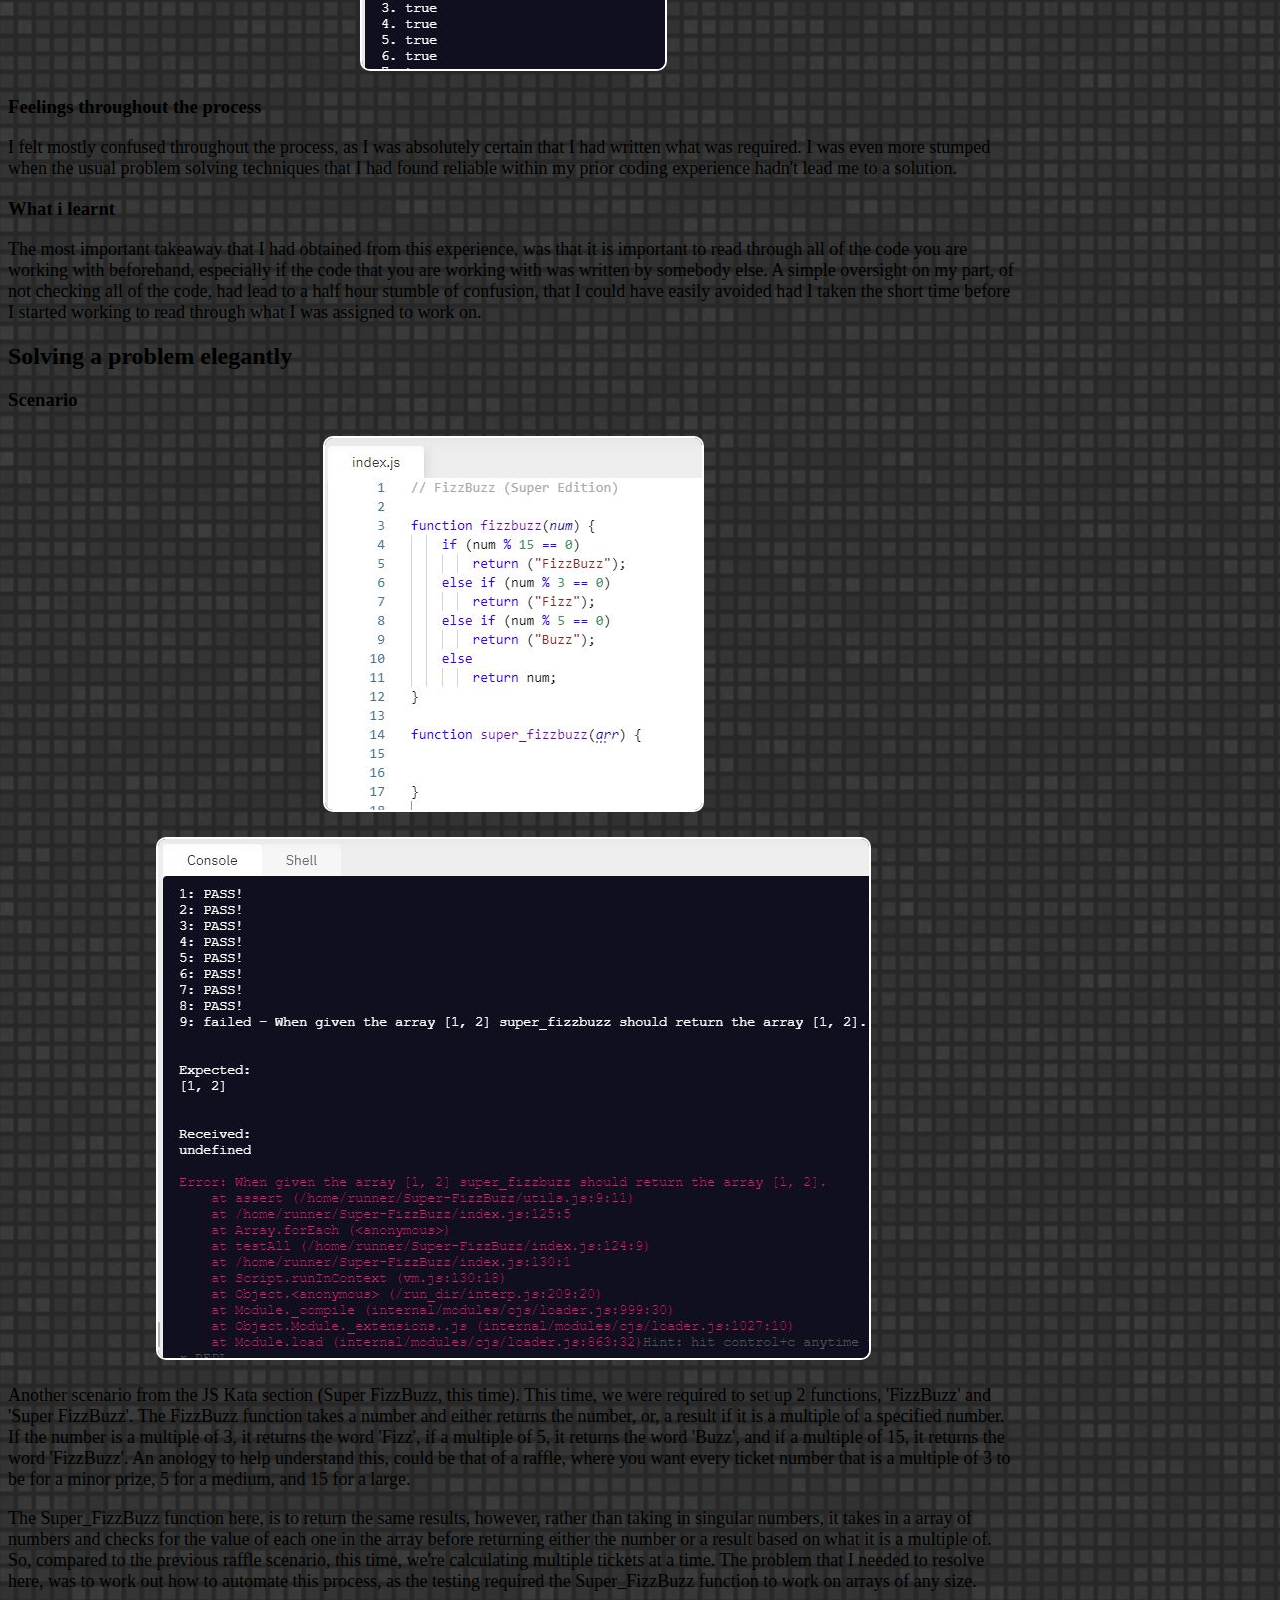
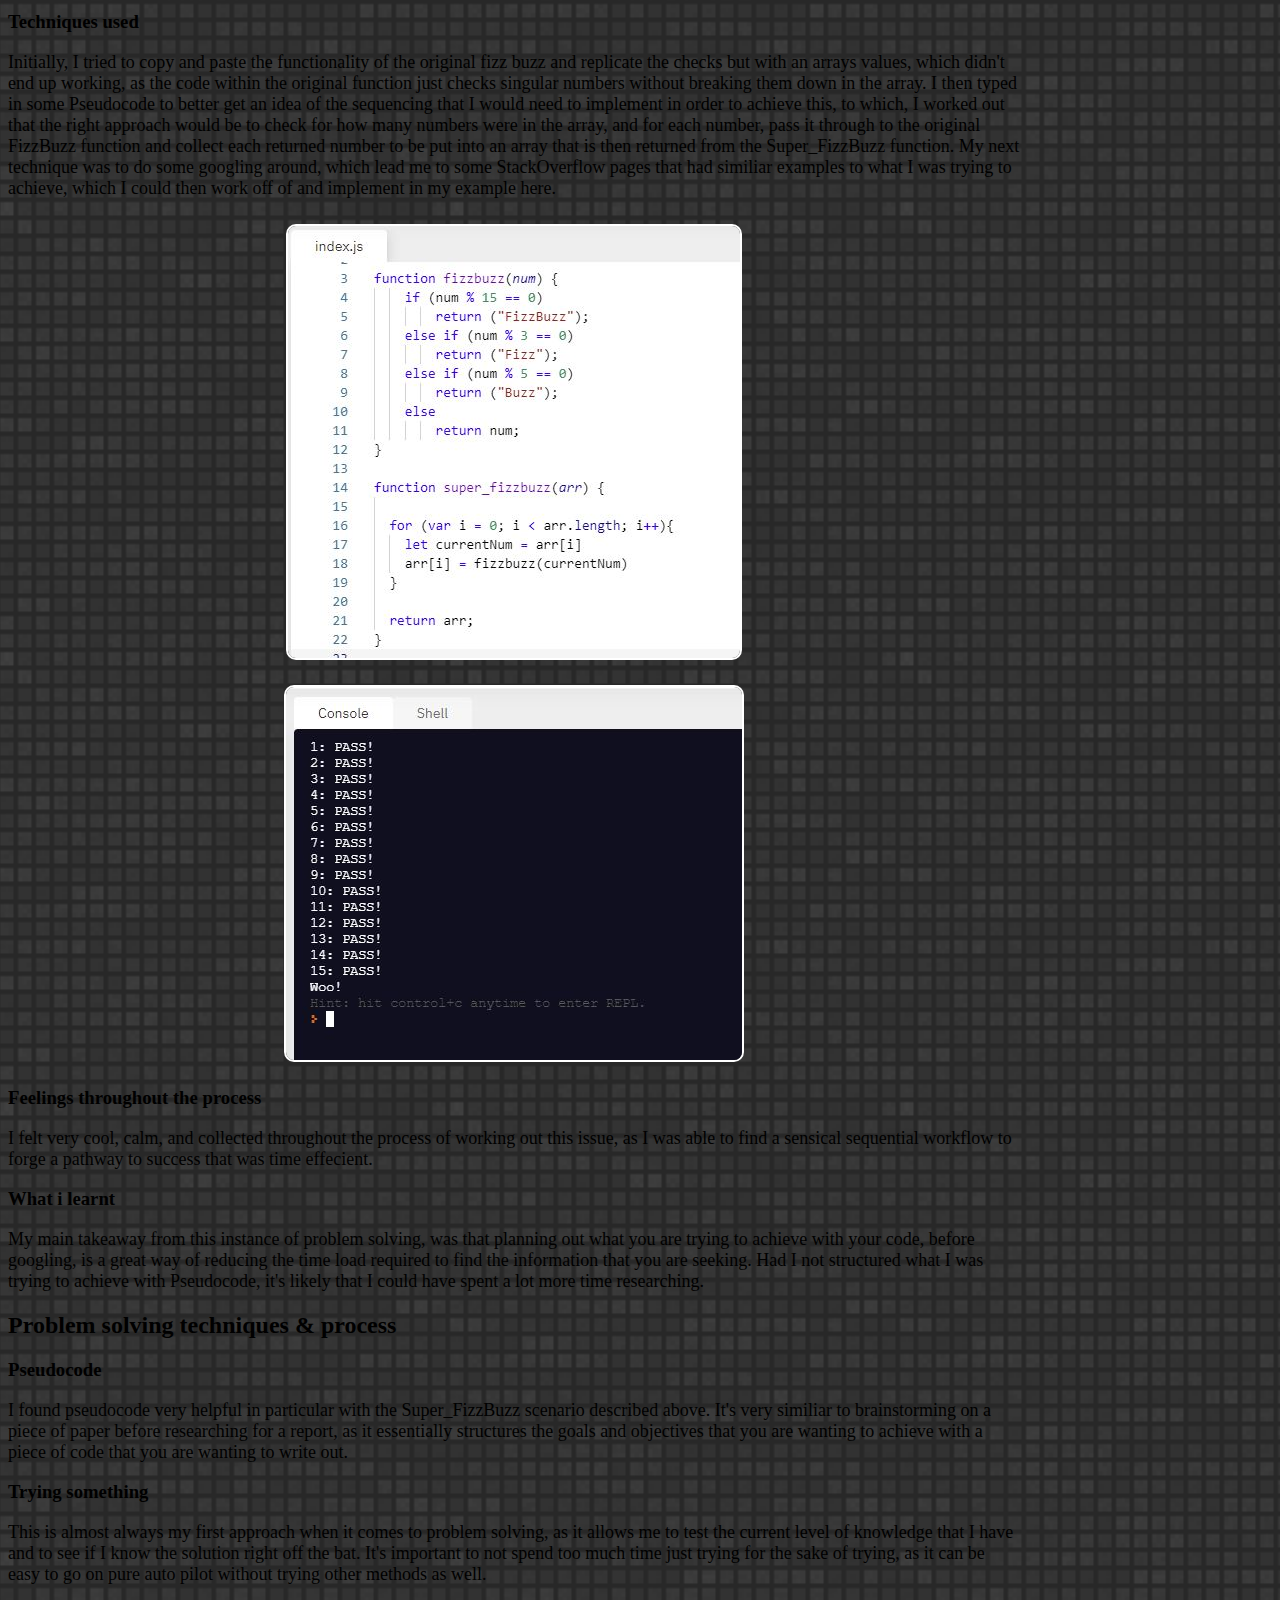
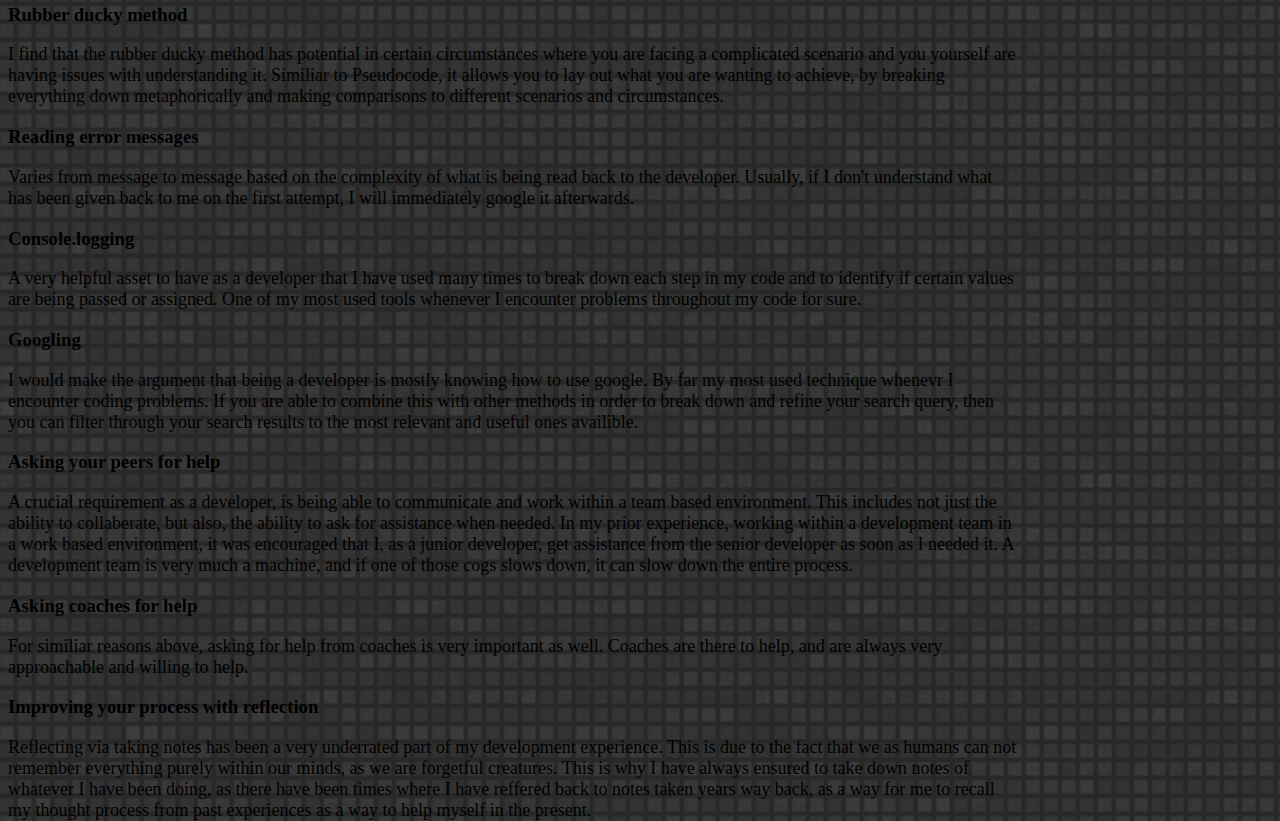
<file: blog/problem-solving.html>
<!doctype html>

<html lang="en">

<head>
    <title>Problem Solving</title>
    <link href="https://cdn.jsdelivr.net/npm/bootstrap@5.0.2/dist/css/bootstrap.min.css" rel="stylesheet"
        integrity="sha384-EVSTQN3/azprG1Anm3QDgpJLIm9Nao0Yz1ztcQTwFspd3yD65VohhpuuCOmLASjC" crossorigin="anonymous">
    <link href="../styles/main.css" rel="stylesheet" type="text/css">
</head>

<body id="background">
    <div class="container-fluid center">
        <div class="row">
            <div class="col-xs-12 offset-xs-4 mx-auto">
                <div class="h-100 p-5 text-white bg-dark rounded-3 border rounded-3">
                    <a href="../index.html" class="btn btn-dark  border rounded-2 justify-content-start" role="button">
                        <svg xmlns="http://www.w3.org/2000/svg" width="32" height="32" fill="currentColor"
                            class="bi bi-arrow-left-square" viewBox="0 0 16 16">
                            <path fill-rule="evenodd"
                                d="M15 2a1 1 0 0 0-1-1H2a1 1 0 0 0-1 1v12a1 1 0 0 0 1 1h12a1 1 0 0 0 1-1V2zM0 2a2 2 0 0 1 2-2h12a2 2 0 0 1 2 2v12a2 2 0 0 1-2 2H2a2 2 0 0 1-2-2V2zm11.5 5.5a.5.5 0 0 1 0 1H5.707l2.147 2.146a.5.5 0 0 1-.708.708l-3-3a.5.5 0 0 1 0-.708l3-3a.5.5 0 1 1 .708.708L5.707 7.5H11.5z" />
                        </svg>
                    </a>
                    <div class="title text-center">
                        <h1 class="text-white">Problem Solving</h1>
                        <h5 class="text-white">18/07/2021</h5>
                    </div>


                    <div id="post">
                        <h2 class="text-center">Blocked on a simple problem</h2>
                        <h3 class="text-center">Scenario</h3>
                        <div id="avatar">
                            <img src="../images/problem-solving-basic-problem1.JPG">
                        </div>
                        <div id="avatar">
                            <img src="../images/problem-solving-basic-problem2.JPG">
                        </div>
                        <p id="post-text">
                            In this scenario, I was required to write code that passed a set of pre-configured tests
                            that checked to see if correct values were being passed through my functions (JS Kata -
                            Gradebook for my fellow students). In laymens terms, this would be like if I needed my car
                            to pass a warrent of fitness and each part of the car was tested. The test in this
                            particular scenario that I was stuck on, required me to add a score to a student
                            gradebook under the name of 'Susan', with a score of 80. However, I got stuck on this,
                            as despite calling to the function and passing through the correct values,
                            I was not passing the test.

                        </p>
                        <h3 class="text-center">Techniques used</h3>
                        <p id="post-text">
                            I did a bit of googling to make sure that I wrote up the call to the function correctly,
                            which I had indeed done right. I tried swapping the function around in my
                            code to see if it was an issue of sequencing, that hadn't changed my outcome. I read through
                            the error messages multiple times, but was confused as I was certain that
                            I had done it correctly. I had also attempted to console log (In laymens terms, console
                            logging is like writing down your working process for a math question on a test) the
                            gradebook itself to check
                            the values of it before and after the addScore function was called, and found that the value
                            was being added, despite the fact that I still wasn't passing the test. It wasn't until I
                            read further down the code, in the area where all the tests had been configured, where I
                            discovered that
                            this call to the function had already been written out before hand. The test itself checked
                            to see if the gradebook had an exact number of entries, and because this function had been
                            called to twice, the gradebook had received more than 1 entry. After removing the call to
                            the function that I put in myself, the test passed as expected.
                        </p>
                        <div id="avatar">
                            <img src="../images/problem-solving-basic-problem3.JPG">
                        </div>
                        <div id="avatar">
                            <img src="../images/problem-solving-basic-problem4.JPG">
                        </div>
                        <h3 class="text-center">Feelings throughout the process</h3>
                        <p id="post-text">
                            I felt mostly confused throughout the process, as I was absolutely certain that I had
                            written what was required. I was even more stumped when the usual problem solving techniques
                            that I had found reliable within my prior coding experience hadn't lead me to a solution.
                        </p>
                        <h3 class="text-center">What i learnt</h3>
                        <p id="post-text">
                            The most important takeaway that I had obtained from this experience, was that it is
                            important to read through all of the code you are working with beforehand, especially if the
                            code that you are working with was written by somebody else. A simple oversight on my part,
                            of not checking all of the code, had lead to a half hour stumble of confusion, that I could
                            have easily avoided had I taken the short time before I started working to read through what
                            I was assigned to work on.
                        </p>
                        <h2 class="text-center">Solving a problem elegantly</h2>
                        <h3 class="text-center">Scenario</h3>
                        <div id="avatar">
                            <img src="../images/problem-solving-elegant-problem1.JPG">
                        </div>
                        <div id="avatar">
                            <img src="../images/problem-solving-elegant-problem2.JPG">
                        </div>
                        <p id="post-text">
                            Another scenario from the JS Kata section (Super FizzBuzz, this time). This time, we were
                            required to set up 2 functions, 'FizzBuzz' and 'Super FizzBuzz'. The FizzBuzz function takes
                            a number and either returns the number, or, a result if it is a multiple of a specified
                            number. If the number is a multiple of
                            3, it returns the word 'Fizz', if a multiple of 5, it returns the word 'Buzz', and if a
                            multiple of 15, it returns the word 'FizzBuzz'. An anology to help understand this, could be
                            that of a raffle, where you want every ticket number that is a multiple of 3 to be for a
                            minor prize, 5 for a medium, and 15 for a large.
                        </p>
                        <p id="post-text">
                            The Super_FizzBuzz function here, is to return the same results, however, rather than taking
                            in singular numbers, it takes in a array of numbers and checks for the value of each one in
                            the array before returning either the number or a result based on what it is a multiple of.
                            So, compared to the previous raffle scenario, this time, we're calculating multiple tickets
                            at a time. The problem that I needed to resolve here, was to work out how to automate this
                            process, as the testing required the Super_FizzBuzz function to work on arrays of any size.
                        </p>
                        <h3 class="text-center">Techniques used</h3>
                        <p id="post-text">
                            Initially, I tried to copy and paste the functionality of the original fizz buzz and
                            replicate the checks but with an arrays values, which didn't end up working, as the code
                            within the original function just checks singular numbers without breaking them down in the
                            array. I then typed in some Pseudocode to better get an idea of the sequencing that I would
                            need to implement in order to achieve this, to which, I worked out that the right approach
                            would be to check for how many numbers were in the array, and for each number, pass it
                            through to the original FizzBuzz function and collect each returned number to be put into an
                            array that is then returned from the Super_FizzBuzz function. My next technique was to do
                            some googling around, which lead me to some StackOverflow pages that had similiar examples
                            to what I was trying to achieve, which I could then work off of and implement in my example
                            here.
                        </p>
                        <div id="avatar">
                            <img src="../images/problem-solving-elegant-problem3.JPG">
                        </div>
                        <div id="avatar">
                            <img src="../images/problem-solving-elegant-problem4.JPG">
                        </div>
                        <h3 class="text-center">Feelings throughout the process</h3>
                        <p id="post-text">
                            I felt very cool, calm, and collected throughout the process of working out this issue, as I
                            was able to find a sensical sequential workflow to forge a pathway to success that was time
                            effecient.
                        </p>
                        <h3 class="text-center">What i learnt</h3>
                        <p id="post-text">
                            My main takeaway from this instance of problem solving, was that planning out what you are
                            trying to achieve with your code, before googling, is a great way of reducing the time load
                            required to find the information that you are seeking. Had I not structured what I was
                            trying to achieve with Pseudocode, it's likely that I could have spent a lot more time
                            researching.
                        </p>
                        <h2 class="text-center">Problem solving techniques & process</h2>
                        <h3 class="text-center">Pseudocode</h3>
                        <p id="post-text">
                            I found pseudocode very helpful in particular with the Super_FizzBuzz scenario described
                            above. It's very similiar to brainstorming on a piece of paper before researching for a
                            report, as it essentially structures the goals and objectives that you are wanting to
                            achieve with a piece of code that you are wanting to write out.
                        </p>
                        <h3 class="text-center">Trying something</h3>
                        <p id="post-text">
                            This is almost always my first approach when it comes to problem solving, as it allows me to
                            test the current level of knowledge that I have and to see if I know the solution right off
                            the bat. It's important to not spend too much time just trying for the sake of trying, as it
                            can be easy to go on pure auto pilot without trying other methods as well.
                        </p>
                        <h3 class="text-center">Rubber ducky method</h3>
                        <p id="post-text">
                            I find that the rubber ducky method has potential in certain circumstances where you are
                            facing a complicated scenario and you yourself are having issues with understanding it.
                            Similiar to Pseudocode, it allows you to lay out what you are wanting to achieve, by
                            breaking everything down metaphorically and making comparisons to different scenarios and
                            circumstances.
                        </p>
                        <h3 class="text-center">Reading error messages</h3>
                        <p id="post-text">
                            Varies from message to message based on the complexity of what is being read back to the
                            developer. Usually, if I don't understand what has been given back to me on the first
                            attempt, I will immediately google it afterwards.
                        </p>
                        <h3 class="text-center">Console.logging</h3>
                        <p id="post-text">
                            A very helpful asset to have as a developer that I have used many times to break down each
                            step in my code and to identify if certain values are being passed or assigned. One of my
                            most used tools whenever I encounter problems throughout my code for sure.
                        </p>
                        <h3 class="text-center">Googling</h3>
                        <p id="post-text">
                            I would make the argument that being a developer is mostly knowing how to use google. By far
                            my most used technique whenevr I encounter coding problems. If you are able to combine this
                            with other methods in order to break down and refine your search query, then you can filter
                            through your search results to the most relevant and useful ones availible.
                        </p>
                        <h3 class="text-center">Asking your peers for help</h3>
                        <p id="post-text">
                            A crucial requirement as a developer, is being able to communicate and work within a team
                            based environment. This includes not just the ability to collaberate, but also, the ability
                            to ask for assistance when needed. In my prior experience, working within a development team
                            in a work based environment, it was encouraged that I, as a junior developer, get assistance
                            from the senior developer as soon as I needed it. A development team is very much a machine,
                            and if one of those cogs slows down, it can slow down the entire process.
                        </p>
                        <h3 class="text-center">Asking coaches for help</h3>
                        <p id="post-text">
                            For similiar reasons above, asking for help from coaches is very important as well. Coaches
                            are there to help, and are always very approachable and willing to help.
                        </p>
                        <h3 class="text-center">Improving your process with reflection</h3>
                        <p id="post-text">
                            Reflecting via taking notes has been a very underrated part of my development experience.
                            This is due to the fact that we as humans can not remember everything purely within our
                            minds, as we are forgetful creatures. This is why I have always ensured to take down notes
                            of whatever I have been doing, as there have been times where I have reffered back to notes
                            taken years way back, as a way for me to recall my thought process from past experiences as
                            a way to help myself in the present.
                        </p>
                    </div>

                </div>
            </div>
            <!-- JavaScript Bundle with Popper -->
            <script src="https://cdn.jsdelivr.net/npm/bootstrap@5.0.2/dist/js/bootstrap.bundle.min.js"
                integrity="sha384-MrcW6ZMFYlzcLA8Nl+NtUVF0sA7MsXsP1UyJoMp4YLEuNSfAP+JcXn/tWtIaxVXM"
                crossorigin="anonymous"></script>
</body>

</html>
</file>
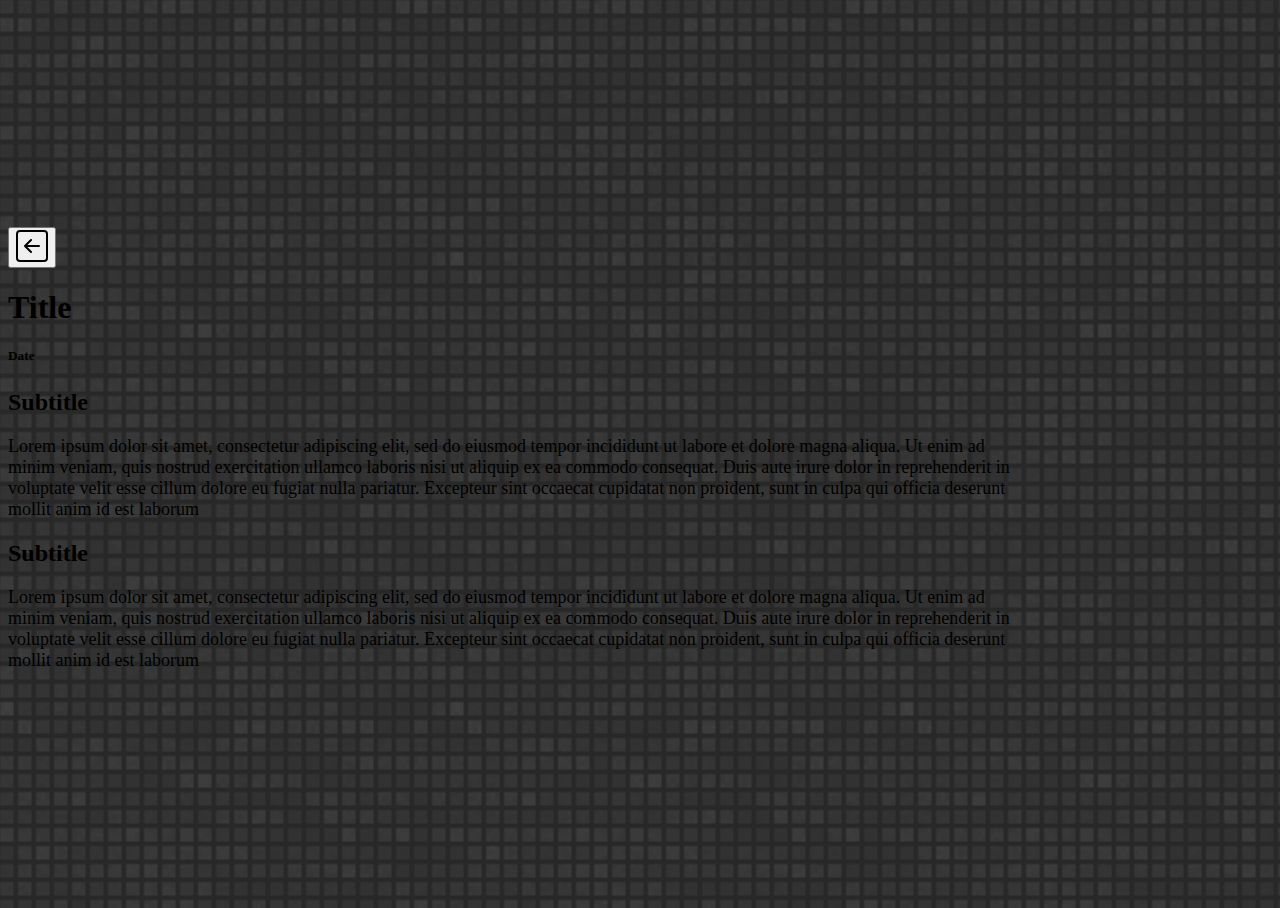
<file: blog/template.html>
<!doctype html>

<html lang="en">

<head>
    <title>Template blog</title>
    <link href="https://cdn.jsdelivr.net/npm/bootstrap@5.0.2/dist/css/bootstrap.min.css" rel="stylesheet"
        integrity="sha384-EVSTQN3/azprG1Anm3QDgpJLIm9Nao0Yz1ztcQTwFspd3yD65VohhpuuCOmLASjC" crossorigin="anonymous">
    <link href="../styles/main.css" rel="stylesheet" type="text/css">
</head>

<body id="background">
    <div class="container-fluid center">
        <div class="row">
            <div class="col-xs-12 offset-xs-4 mx-auto">
                <div class="h-100 p-5 text-white bg-dark rounded-3 border rounded-3 text-center">
                    <button type="button pull-left" class="btn btn-dark  border rounded-2 justify-content-start d-flex">
                        <svg xmlns="http://www.w3.org/2000/svg" width="32" height="32" fill="currentColor"
                            class="bi bi-arrow-left-square" viewBox="0 0 16 16">
                            <path fill-rule="evenodd"
                                d="M15 2a1 1 0 0 0-1-1H2a1 1 0 0 0-1 1v12a1 1 0 0 0 1 1h12a1 1 0 0 0 1-1V2zM0 2a2 2 0 0 1 2-2h12a2 2 0 0 1 2 2v12a2 2 0 0 1-2 2H2a2 2 0 0 1-2-2V2zm11.5 5.5a.5.5 0 0 1 0 1H5.707l2.147 2.146a.5.5 0 0 1-.708.708l-3-3a.5.5 0 0 1 0-.708l3-3a.5.5 0 1 1 .708.708L5.707 7.5H11.5z" />
                        </svg>
                    </button>
                    <div class="title">
                        <h1 class="text-white">Title</h1>
                        <h5 class="text-white">Date</h5>
                    </div>


                    <div id="post">
                        <h2>Subtitle</h2>
                        <p id="post-text">Lorem ipsum dolor sit amet, consectetur adipiscing elit, sed do eiusmod tempor
                            incididunt ut
                            labore et dolore magna aliqua. Ut enim ad minim veniam, quis nostrud exercitation ullamco
                            laboris nisi ut aliquip ex ea commodo consequat. Duis aute irure dolor in reprehenderit in
                            voluptate velit esse cillum dolore eu fugiat nulla pariatur. Excepteur sint occaecat
                            cupidatat non proident, sunt in culpa qui officia deserunt mollit anim id est laborum
                        </p>
                        <h2>Subtitle</h2>
                        <p id="post-text">Lorem ipsum dolor sit amet, consectetur adipiscing elit, sed do eiusmod tempor
                            incididunt ut
                            labore et dolore magna aliqua. Ut enim ad minim veniam, quis nostrud exercitation ullamco
                            laboris nisi ut aliquip ex ea commodo consequat. Duis aute irure dolor in reprehenderit in
                            voluptate velit esse cillum dolore eu fugiat nulla pariatur. Excepteur sint occaecat
                            cupidatat non proident, sunt in culpa qui officia deserunt mollit anim id est laborum
                        </p>
                    </div>

                </div>
            </div>
            <!-- JavaScript Bundle with Popper -->
            <script src="https://cdn.jsdelivr.net/npm/bootstrap@5.0.2/dist/js/bootstrap.bundle.min.js"
                integrity="sha384-MrcW6ZMFYlzcLA8Nl+NtUVF0sA7MsXsP1UyJoMp4YLEuNSfAP+JcXn/tWtIaxVXM"
                crossorigin="anonymous"></script>
</body>

</html>
</file>
<file: styles/main.css>
/* Extra small devices (phones, 600px and down) */
@media only screen and (max-width: 600px) {
  #post-text, #bio{
    font-size: 26px;
  }
}

/* Small devices (portrait tablets and large phones, 600px and up) */
@media only screen and (min-width: 600px) {
  #post-text, #bio{
    font-size: 24px;
  }
}

/* Medium devices (landscape tablets, 768px and up) */
@media only screen and (min-width: 768px) {
  #post-text, #bio{
    font-size: 22px;
  }
}

/* Large devices (laptops/desktops, 992px and up) */
@media only screen and (min-width: 992px) {
  #post-text, #bio{
    font-size: 18px;
  }
}

/* Extra large devices (large laptops and desktops, 1200px and up) */
@media only screen and (min-width: 1200px) {
  #post-text, #bio{
    font-size: 18px;
  }
}

html, body{
  height: 100%;
  min-height: 100%; 
}

.center {
    position: relative;
    display: flex;
    justify-content: center;
    align-items: center;
    height: 100%;
    max-width: 80%;
  }

  .center-list {
    justify-content: center;
    display: flex;
  }

  #background {
    background-image: url(../images/animated-bg.png);
    background-size: 50vh auto;
	  background-position: 0px 0px;
	  background-repeat: repeat;
    animation: bg-animated 30s linear infinite;
  }
    

  @keyframes bg-animated {
	  from { background-position: 0 0; }
	  to { background-position: 0 100vh; }
  }

  #avatar img {
    display: block;
    position: relative;
    border-radius: 10px; 
    margin-top: 25px;
    margin-right: auto;
    margin-bottom: 25px;
    margin-left: auto;
    border: 2px white solid;
  }

  #bio{
    margin-bottom: 25px; 
  }

  #post{
    position: relative;
    margin-top: 25px; 
    justify-content: center;
  }

  #post-text{
    text-align: left;
  }

  #title{
    margin-bottom: 25px;
  }

  .row{
    max-height: 97%
  }
</file>
